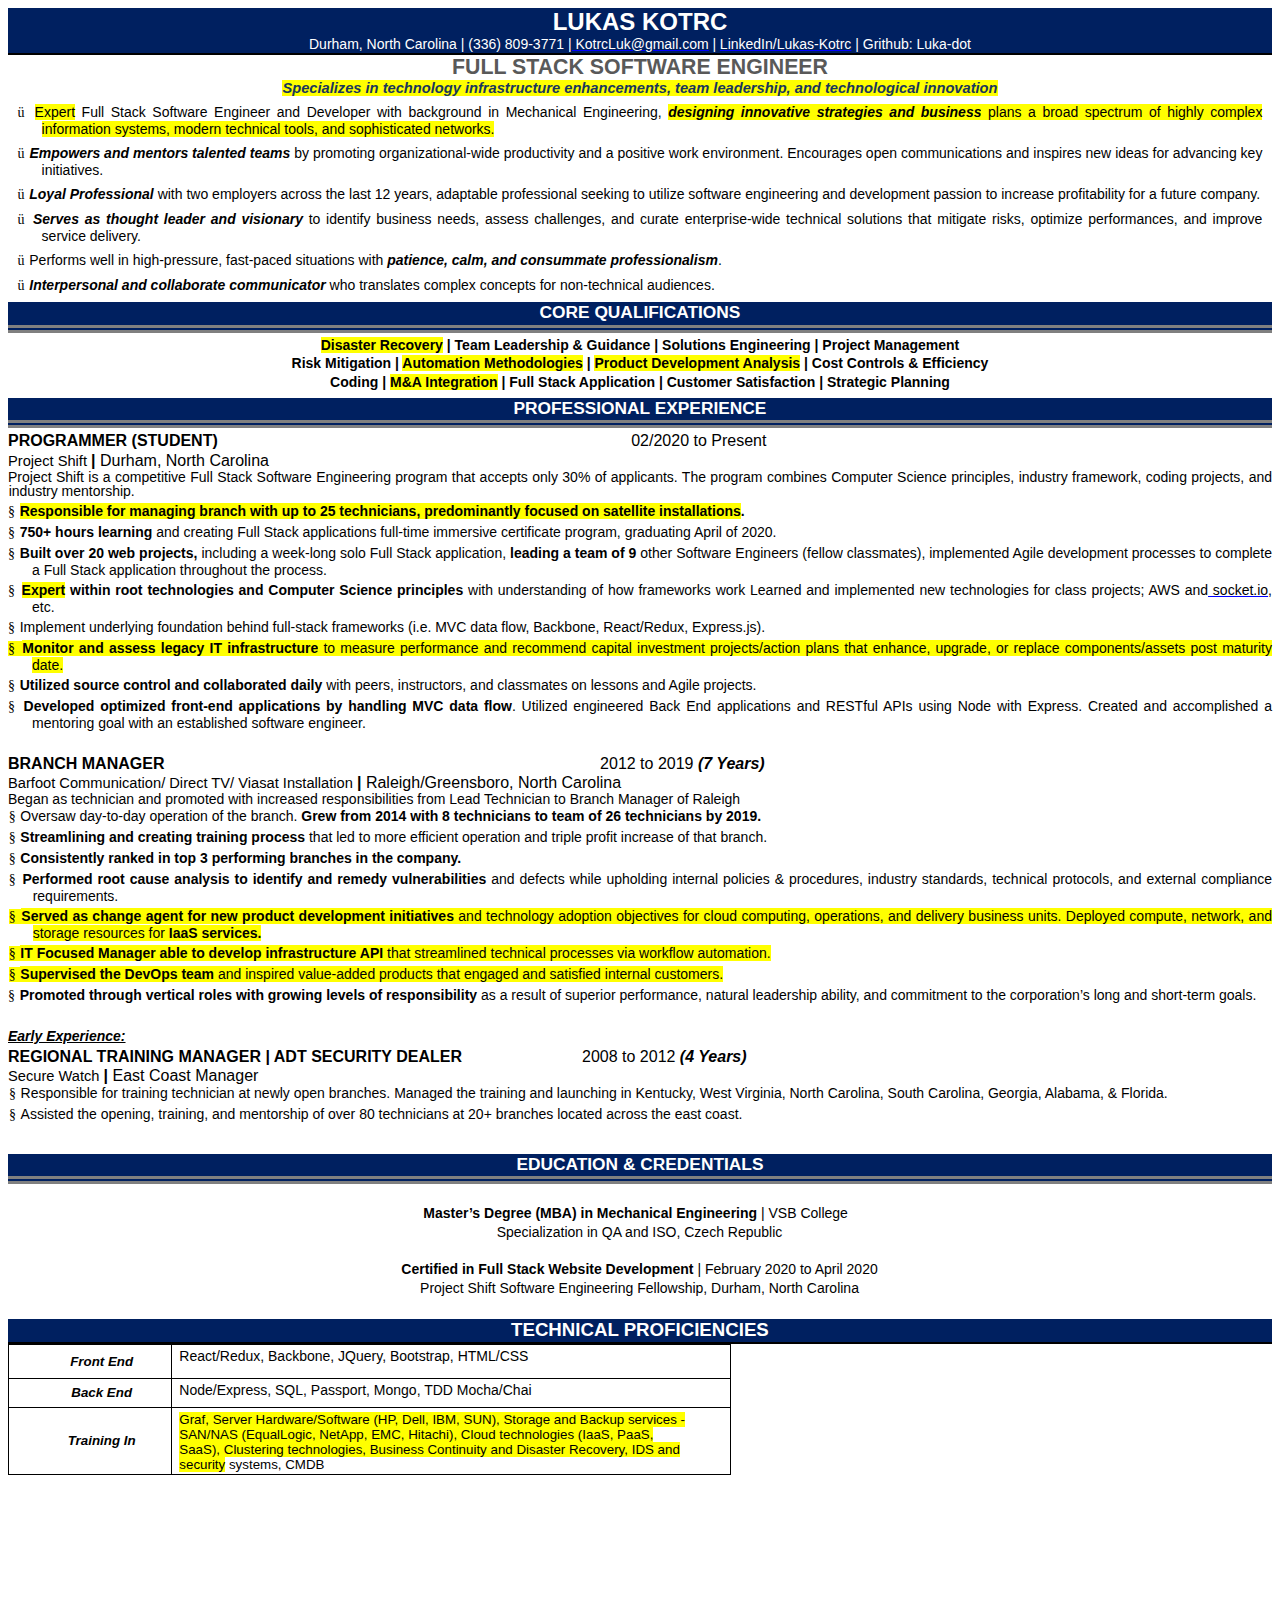
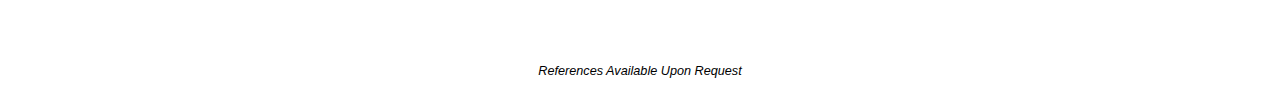
<file: assets/Lukas_K._Resume_EDITED_NOTED03.17.20.htm>
<html xmlns:v="urn:schemas-microsoft-com:vml"
xmlns:o="urn:schemas-microsoft-com:office:office"
xmlns:w="urn:schemas-microsoft-com:office:word"
xmlns:m="http://schemas.microsoft.com/office/2004/12/omml"
xmlns="http://www.w3.org/TR/REC-html40">

<head>
<meta http-equiv=Content-Type content="text/html; charset=windows-1252">
<meta name=ProgId content=Word.Document>
<meta name=Generator content="Microsoft Word 15">
<meta name=Originator content="Microsoft Word 15">
<link rel=File-List
href="Lukas_K._Resume_EDITED_NOTED03.17.20_files/filelist.xml">
<!--[if gte mso 9]><xml>
 <o:OfficeDocumentSettings>
  <o:RemovePersonalInformation/>
  <o:RemoveDateAndTime/>
 </o:OfficeDocumentSettings>
</xml><![endif]-->
<link rel=themeData
href="Lukas_K._Resume_EDITED_NOTED03.17.20_files/themedata.thmx">
<link rel=colorSchemeMapping
href="Lukas_K._Resume_EDITED_NOTED03.17.20_files/colorschememapping.xml">
<!--[if gte mso 9]><xml>
 <w:WordDocument>
  <w:SpellingState>Clean</w:SpellingState>
  <w:GrammarState>Clean</w:GrammarState>
  <w:TrackMoves>false</w:TrackMoves>
  <w:TrackFormatting/>
  <w:PunctuationKerning/>
  <w:ValidateAgainstSchemas/>
  <w:SaveIfXMLInvalid>false</w:SaveIfXMLInvalid>
  <w:IgnoreMixedContent>false</w:IgnoreMixedContent>
  <w:AlwaysShowPlaceholderText>false</w:AlwaysShowPlaceholderText>
  <w:DoNotPromoteQF/>
  <w:LidThemeOther>EN-US</w:LidThemeOther>
  <w:LidThemeAsian>X-NONE</w:LidThemeAsian>
  <w:LidThemeComplexScript>X-NONE</w:LidThemeComplexScript>
  <w:Compatibility>
   <w:BreakWrappedTables/>
   <w:SnapToGridInCell/>
   <w:WrapTextWithPunct/>
   <w:UseAsianBreakRules/>
   <w:DontGrowAutofit/>
   <w:SplitPgBreakAndParaMark/>
   <w:EnableOpenTypeKerning/>
   <w:DontFlipMirrorIndents/>
   <w:OverrideTableStyleHps/>
   <w:UseFELayout/>
  </w:Compatibility>
  <w:DoNotOptimizeForBrowser/>
  <m:mathPr>
   <m:mathFont m:val="Cambria Math"/>
   <m:brkBin m:val="before"/>
   <m:brkBinSub m:val="&#45;-"/>
   <m:smallFrac m:val="off"/>
   <m:dispDef/>
   <m:lMargin m:val="0"/>
   <m:rMargin m:val="0"/>
   <m:defJc m:val="centerGroup"/>
   <m:wrapIndent m:val="1440"/>
   <m:intLim m:val="subSup"/>
   <m:naryLim m:val="undOvr"/>
  </m:mathPr></w:WordDocument>
</xml><![endif]--><!--[if gte mso 9]><xml>
 <w:LatentStyles DefLockedState="false" DefUnhideWhenUsed="false"
  DefSemiHidden="false" DefQFormat="false" DefPriority="99"
  LatentStyleCount="376">
  <w:LsdException Locked="false" Priority="0" QFormat="true" Name="Normal"/>
  <w:LsdException Locked="false" Priority="9" QFormat="true" Name="heading 1"/>
  <w:LsdException Locked="false" Priority="9" SemiHidden="true"
   UnhideWhenUsed="true" QFormat="true" Name="heading 2"/>
  <w:LsdException Locked="false" Priority="9" SemiHidden="true"
   UnhideWhenUsed="true" QFormat="true" Name="heading 3"/>
  <w:LsdException Locked="false" Priority="9" SemiHidden="true"
   UnhideWhenUsed="true" QFormat="true" Name="heading 4"/>
  <w:LsdException Locked="false" Priority="9" SemiHidden="true"
   UnhideWhenUsed="true" QFormat="true" Name="heading 5"/>
  <w:LsdException Locked="false" Priority="9" SemiHidden="true"
   UnhideWhenUsed="true" QFormat="true" Name="heading 6"/>
  <w:LsdException Locked="false" Priority="9" SemiHidden="true"
   UnhideWhenUsed="true" QFormat="true" Name="heading 7"/>
  <w:LsdException Locked="false" Priority="9" SemiHidden="true"
   UnhideWhenUsed="true" QFormat="true" Name="heading 8"/>
  <w:LsdException Locked="false" Priority="9" SemiHidden="true"
   UnhideWhenUsed="true" QFormat="true" Name="heading 9"/>
  <w:LsdException Locked="false" SemiHidden="true" UnhideWhenUsed="true"
   Name="index 1"/>
  <w:LsdException Locked="false" SemiHidden="true" UnhideWhenUsed="true"
   Name="index 2"/>
  <w:LsdException Locked="false" SemiHidden="true" UnhideWhenUsed="true"
   Name="index 3"/>
  <w:LsdException Locked="false" SemiHidden="true" UnhideWhenUsed="true"
   Name="index 4"/>
  <w:LsdException Locked="false" SemiHidden="true" UnhideWhenUsed="true"
   Name="index 5"/>
  <w:LsdException Locked="false" SemiHidden="true" UnhideWhenUsed="true"
   Name="index 6"/>
  <w:LsdException Locked="false" SemiHidden="true" UnhideWhenUsed="true"
   Name="index 7"/>
  <w:LsdException Locked="false" SemiHidden="true" UnhideWhenUsed="true"
   Name="index 8"/>
  <w:LsdException Locked="false" SemiHidden="true" UnhideWhenUsed="true"
   Name="index 9"/>
  <w:LsdException Locked="false" Priority="39" SemiHidden="true"
   UnhideWhenUsed="true" Name="toc 1"/>
  <w:LsdException Locked="false" Priority="39" SemiHidden="true"
   UnhideWhenUsed="true" Name="toc 2"/>
  <w:LsdException Locked="false" Priority="39" SemiHidden="true"
   UnhideWhenUsed="true" Name="toc 3"/>
  <w:LsdException Locked="false" Priority="39" SemiHidden="true"
   UnhideWhenUsed="true" Name="toc 4"/>
  <w:LsdException Locked="false" Priority="39" SemiHidden="true"
   UnhideWhenUsed="true" Name="toc 5"/>
  <w:LsdException Locked="false" Priority="39" SemiHidden="true"
   UnhideWhenUsed="true" Name="toc 6"/>
  <w:LsdException Locked="false" Priority="39" SemiHidden="true"
   UnhideWhenUsed="true" Name="toc 7"/>
  <w:LsdException Locked="false" Priority="39" SemiHidden="true"
   UnhideWhenUsed="true" Name="toc 8"/>
  <w:LsdException Locked="false" Priority="39" SemiHidden="true"
   UnhideWhenUsed="true" Name="toc 9"/>
  <w:LsdException Locked="false" SemiHidden="true" UnhideWhenUsed="true"
   Name="Normal Indent"/>
  <w:LsdException Locked="false" SemiHidden="true" UnhideWhenUsed="true"
   Name="footnote text"/>
  <w:LsdException Locked="false" SemiHidden="true" UnhideWhenUsed="true"
   Name="annotation text"/>
  <w:LsdException Locked="false" SemiHidden="true" UnhideWhenUsed="true"
   Name="header"/>
  <w:LsdException Locked="false" SemiHidden="true" UnhideWhenUsed="true"
   Name="footer"/>
  <w:LsdException Locked="false" SemiHidden="true" UnhideWhenUsed="true"
   Name="index heading"/>
  <w:LsdException Locked="false" Priority="35" SemiHidden="true"
   UnhideWhenUsed="true" QFormat="true" Name="caption"/>
  <w:LsdException Locked="false" SemiHidden="true" UnhideWhenUsed="true"
   Name="table of figures"/>
  <w:LsdException Locked="false" SemiHidden="true" UnhideWhenUsed="true"
   Name="envelope address"/>
  <w:LsdException Locked="false" SemiHidden="true" UnhideWhenUsed="true"
   Name="envelope return"/>
  <w:LsdException Locked="false" SemiHidden="true" UnhideWhenUsed="true"
   Name="footnote reference"/>
  <w:LsdException Locked="false" SemiHidden="true" UnhideWhenUsed="true"
   Name="annotation reference"/>
  <w:LsdException Locked="false" SemiHidden="true" UnhideWhenUsed="true"
   Name="line number"/>
  <w:LsdException Locked="false" SemiHidden="true" UnhideWhenUsed="true"
   Name="page number"/>
  <w:LsdException Locked="false" SemiHidden="true" UnhideWhenUsed="true"
   Name="endnote reference"/>
  <w:LsdException Locked="false" SemiHidden="true" UnhideWhenUsed="true"
   Name="endnote text"/>
  <w:LsdException Locked="false" SemiHidden="true" UnhideWhenUsed="true"
   Name="table of authorities"/>
  <w:LsdException Locked="false" SemiHidden="true" UnhideWhenUsed="true"
   Name="macro"/>
  <w:LsdException Locked="false" SemiHidden="true" UnhideWhenUsed="true"
   Name="toa heading"/>
  <w:LsdException Locked="false" SemiHidden="true" UnhideWhenUsed="true"
   Name="List"/>
  <w:LsdException Locked="false" SemiHidden="true" UnhideWhenUsed="true"
   Name="List Bullet"/>
  <w:LsdException Locked="false" SemiHidden="true" UnhideWhenUsed="true"
   Name="List Number"/>
  <w:LsdException Locked="false" SemiHidden="true" UnhideWhenUsed="true"
   Name="List 2"/>
  <w:LsdException Locked="false" SemiHidden="true" UnhideWhenUsed="true"
   Name="List 3"/>
  <w:LsdException Locked="false" SemiHidden="true" UnhideWhenUsed="true"
   Name="List 4"/>
  <w:LsdException Locked="false" SemiHidden="true" UnhideWhenUsed="true"
   Name="List 5"/>
  <w:LsdException Locked="false" SemiHidden="true" UnhideWhenUsed="true"
   Name="List Bullet 2"/>
  <w:LsdException Locked="false" SemiHidden="true" UnhideWhenUsed="true"
   Name="List Bullet 3"/>
  <w:LsdException Locked="false" SemiHidden="true" UnhideWhenUsed="true"
   Name="List Bullet 4"/>
  <w:LsdException Locked="false" SemiHidden="true" UnhideWhenUsed="true"
   Name="List Bullet 5"/>
  <w:LsdException Locked="false" SemiHidden="true" UnhideWhenUsed="true"
   Name="List Number 2"/>
  <w:LsdException Locked="false" SemiHidden="true" UnhideWhenUsed="true"
   Name="List Number 3"/>
  <w:LsdException Locked="false" SemiHidden="true" UnhideWhenUsed="true"
   Name="List Number 4"/>
  <w:LsdException Locked="false" SemiHidden="true" UnhideWhenUsed="true"
   Name="List Number 5"/>
  <w:LsdException Locked="false" Priority="10" QFormat="true" Name="Title"/>
  <w:LsdException Locked="false" SemiHidden="true" UnhideWhenUsed="true"
   Name="Closing"/>
  <w:LsdException Locked="false" SemiHidden="true" UnhideWhenUsed="true"
   Name="Signature"/>
  <w:LsdException Locked="false" Priority="1" SemiHidden="true"
   UnhideWhenUsed="true" Name="Default Paragraph Font"/>
  <w:LsdException Locked="false" SemiHidden="true" UnhideWhenUsed="true"
   Name="Body Text"/>
  <w:LsdException Locked="false" SemiHidden="true" UnhideWhenUsed="true"
   Name="Body Text Indent"/>
  <w:LsdException Locked="false" SemiHidden="true" UnhideWhenUsed="true"
   Name="List Continue"/>
  <w:LsdException Locked="false" SemiHidden="true" UnhideWhenUsed="true"
   Name="List Continue 2"/>
  <w:LsdException Locked="false" SemiHidden="true" UnhideWhenUsed="true"
   Name="List Continue 3"/>
  <w:LsdException Locked="false" SemiHidden="true" UnhideWhenUsed="true"
   Name="List Continue 4"/>
  <w:LsdException Locked="false" SemiHidden="true" UnhideWhenUsed="true"
   Name="List Continue 5"/>
  <w:LsdException Locked="false" SemiHidden="true" UnhideWhenUsed="true"
   Name="Message Header"/>
  <w:LsdException Locked="false" Priority="11" QFormat="true" Name="Subtitle"/>
  <w:LsdException Locked="false" SemiHidden="true" UnhideWhenUsed="true"
   Name="Salutation"/>
  <w:LsdException Locked="false" SemiHidden="true" UnhideWhenUsed="true"
   Name="Date"/>
  <w:LsdException Locked="false" SemiHidden="true" UnhideWhenUsed="true"
   Name="Body Text First Indent"/>
  <w:LsdException Locked="false" SemiHidden="true" UnhideWhenUsed="true"
   Name="Body Text First Indent 2"/>
  <w:LsdException Locked="false" SemiHidden="true" UnhideWhenUsed="true"
   Name="Note Heading"/>
  <w:LsdException Locked="false" SemiHidden="true" UnhideWhenUsed="true"
   Name="Body Text 2"/>
  <w:LsdException Locked="false" SemiHidden="true" UnhideWhenUsed="true"
   Name="Body Text 3"/>
  <w:LsdException Locked="false" SemiHidden="true" UnhideWhenUsed="true"
   Name="Body Text Indent 2"/>
  <w:LsdException Locked="false" SemiHidden="true" UnhideWhenUsed="true"
   Name="Body Text Indent 3"/>
  <w:LsdException Locked="false" SemiHidden="true" UnhideWhenUsed="true"
   Name="Block Text"/>
  <w:LsdException Locked="false" SemiHidden="true" UnhideWhenUsed="true"
   Name="Hyperlink"/>
  <w:LsdException Locked="false" SemiHidden="true" UnhideWhenUsed="true"
   Name="FollowedHyperlink"/>
  <w:LsdException Locked="false" Priority="22" QFormat="true" Name="Strong"/>
  <w:LsdException Locked="false" Priority="20" QFormat="true" Name="Emphasis"/>
  <w:LsdException Locked="false" SemiHidden="true" UnhideWhenUsed="true"
   Name="Document Map"/>
  <w:LsdException Locked="false" SemiHidden="true" UnhideWhenUsed="true"
   Name="Plain Text"/>
  <w:LsdException Locked="false" SemiHidden="true" UnhideWhenUsed="true"
   Name="E-mail Signature"/>
  <w:LsdException Locked="false" SemiHidden="true" UnhideWhenUsed="true"
   Name="HTML Top of Form"/>
  <w:LsdException Locked="false" SemiHidden="true" UnhideWhenUsed="true"
   Name="HTML Bottom of Form"/>
  <w:LsdException Locked="false" SemiHidden="true" UnhideWhenUsed="true"
   Name="Normal (Web)"/>
  <w:LsdException Locked="false" SemiHidden="true" UnhideWhenUsed="true"
   Name="HTML Acronym"/>
  <w:LsdException Locked="false" SemiHidden="true" UnhideWhenUsed="true"
   Name="HTML Address"/>
  <w:LsdException Locked="false" SemiHidden="true" UnhideWhenUsed="true"
   Name="HTML Cite"/>
  <w:LsdException Locked="false" SemiHidden="true" UnhideWhenUsed="true"
   Name="HTML Code"/>
  <w:LsdException Locked="false" SemiHidden="true" UnhideWhenUsed="true"
   Name="HTML Definition"/>
  <w:LsdException Locked="false" SemiHidden="true" UnhideWhenUsed="true"
   Name="HTML Keyboard"/>
  <w:LsdException Locked="false" SemiHidden="true" UnhideWhenUsed="true"
   Name="HTML Preformatted"/>
  <w:LsdException Locked="false" SemiHidden="true" UnhideWhenUsed="true"
   Name="HTML Sample"/>
  <w:LsdException Locked="false" SemiHidden="true" UnhideWhenUsed="true"
   Name="HTML Typewriter"/>
  <w:LsdException Locked="false" SemiHidden="true" UnhideWhenUsed="true"
   Name="HTML Variable"/>
  <w:LsdException Locked="false" SemiHidden="true" UnhideWhenUsed="true"
   Name="Normal Table"/>
  <w:LsdException Locked="false" SemiHidden="true" UnhideWhenUsed="true"
   Name="annotation subject"/>
  <w:LsdException Locked="false" SemiHidden="true" UnhideWhenUsed="true"
   Name="No List"/>
  <w:LsdException Locked="false" SemiHidden="true" UnhideWhenUsed="true"
   Name="Outline List 1"/>
  <w:LsdException Locked="false" SemiHidden="true" UnhideWhenUsed="true"
   Name="Outline List 2"/>
  <w:LsdException Locked="false" SemiHidden="true" UnhideWhenUsed="true"
   Name="Outline List 3"/>
  <w:LsdException Locked="false" SemiHidden="true" UnhideWhenUsed="true"
   Name="Table Simple 1"/>
  <w:LsdException Locked="false" SemiHidden="true" UnhideWhenUsed="true"
   Name="Table Simple 2"/>
  <w:LsdException Locked="false" SemiHidden="true" UnhideWhenUsed="true"
   Name="Table Simple 3"/>
  <w:LsdException Locked="false" SemiHidden="true" UnhideWhenUsed="true"
   Name="Table Classic 1"/>
  <w:LsdException Locked="false" SemiHidden="true" UnhideWhenUsed="true"
   Name="Table Classic 2"/>
  <w:LsdException Locked="false" SemiHidden="true" UnhideWhenUsed="true"
   Name="Table Classic 3"/>
  <w:LsdException Locked="false" SemiHidden="true" UnhideWhenUsed="true"
   Name="Table Classic 4"/>
  <w:LsdException Locked="false" SemiHidden="true" UnhideWhenUsed="true"
   Name="Table Colorful 1"/>
  <w:LsdException Locked="false" SemiHidden="true" UnhideWhenUsed="true"
   Name="Table Colorful 2"/>
  <w:LsdException Locked="false" SemiHidden="true" UnhideWhenUsed="true"
   Name="Table Colorful 3"/>
  <w:LsdException Locked="false" SemiHidden="true" UnhideWhenUsed="true"
   Name="Table Columns 1"/>
  <w:LsdException Locked="false" SemiHidden="true" UnhideWhenUsed="true"
   Name="Table Columns 2"/>
  <w:LsdException Locked="false" SemiHidden="true" UnhideWhenUsed="true"
   Name="Table Columns 3"/>
  <w:LsdException Locked="false" SemiHidden="true" UnhideWhenUsed="true"
   Name="Table Columns 4"/>
  <w:LsdException Locked="false" SemiHidden="true" UnhideWhenUsed="true"
   Name="Table Columns 5"/>
  <w:LsdException Locked="false" SemiHidden="true" UnhideWhenUsed="true"
   Name="Table Grid 1"/>
  <w:LsdException Locked="false" SemiHidden="true" UnhideWhenUsed="true"
   Name="Table Grid 2"/>
  <w:LsdException Locked="false" SemiHidden="true" UnhideWhenUsed="true"
   Name="Table Grid 3"/>
  <w:LsdException Locked="false" SemiHidden="true" UnhideWhenUsed="true"
   Name="Table Grid 4"/>
  <w:LsdException Locked="false" SemiHidden="true" UnhideWhenUsed="true"
   Name="Table Grid 5"/>
  <w:LsdException Locked="false" SemiHidden="true" UnhideWhenUsed="true"
   Name="Table Grid 6"/>
  <w:LsdException Locked="false" SemiHidden="true" UnhideWhenUsed="true"
   Name="Table Grid 7"/>
  <w:LsdException Locked="false" SemiHidden="true" UnhideWhenUsed="true"
   Name="Table Grid 8"/>
  <w:LsdException Locked="false" SemiHidden="true" UnhideWhenUsed="true"
   Name="Table List 1"/>
  <w:LsdException Locked="false" SemiHidden="true" UnhideWhenUsed="true"
   Name="Table List 2"/>
  <w:LsdException Locked="false" SemiHidden="true" UnhideWhenUsed="true"
   Name="Table List 3"/>
  <w:LsdException Locked="false" SemiHidden="true" UnhideWhenUsed="true"
   Name="Table List 4"/>
  <w:LsdException Locked="false" SemiHidden="true" UnhideWhenUsed="true"
   Name="Table List 5"/>
  <w:LsdException Locked="false" SemiHidden="true" UnhideWhenUsed="true"
   Name="Table List 6"/>
  <w:LsdException Locked="false" SemiHidden="true" UnhideWhenUsed="true"
   Name="Table List 7"/>
  <w:LsdException Locked="false" SemiHidden="true" UnhideWhenUsed="true"
   Name="Table List 8"/>
  <w:LsdException Locked="false" SemiHidden="true" UnhideWhenUsed="true"
   Name="Table 3D effects 1"/>
  <w:LsdException Locked="false" SemiHidden="true" UnhideWhenUsed="true"
   Name="Table 3D effects 2"/>
  <w:LsdException Locked="false" SemiHidden="true" UnhideWhenUsed="true"
   Name="Table 3D effects 3"/>
  <w:LsdException Locked="false" SemiHidden="true" UnhideWhenUsed="true"
   Name="Table Contemporary"/>
  <w:LsdException Locked="false" SemiHidden="true" UnhideWhenUsed="true"
   Name="Table Elegant"/>
  <w:LsdException Locked="false" SemiHidden="true" UnhideWhenUsed="true"
   Name="Table Professional"/>
  <w:LsdException Locked="false" SemiHidden="true" UnhideWhenUsed="true"
   Name="Table Subtle 1"/>
  <w:LsdException Locked="false" SemiHidden="true" UnhideWhenUsed="true"
   Name="Table Subtle 2"/>
  <w:LsdException Locked="false" SemiHidden="true" UnhideWhenUsed="true"
   Name="Table Web 1"/>
  <w:LsdException Locked="false" SemiHidden="true" UnhideWhenUsed="true"
   Name="Table Web 2"/>
  <w:LsdException Locked="false" SemiHidden="true" UnhideWhenUsed="true"
   Name="Table Web 3"/>
  <w:LsdException Locked="false" SemiHidden="true" UnhideWhenUsed="true"
   Name="Balloon Text"/>
  <w:LsdException Locked="false" Priority="39" Name="Table Grid"/>
  <w:LsdException Locked="false" SemiHidden="true" UnhideWhenUsed="true"
   Name="Table Theme"/>
  <w:LsdException Locked="false" SemiHidden="true" Name="Placeholder Text"/>
  <w:LsdException Locked="false" Priority="1" QFormat="true" Name="No Spacing"/>
  <w:LsdException Locked="false" Priority="60" Name="Light Shading"/>
  <w:LsdException Locked="false" Priority="61" Name="Light List"/>
  <w:LsdException Locked="false" Priority="62" Name="Light Grid"/>
  <w:LsdException Locked="false" Priority="63" Name="Medium Shading 1"/>
  <w:LsdException Locked="false" Priority="64" Name="Medium Shading 2"/>
  <w:LsdException Locked="false" Priority="65" Name="Medium List 1"/>
  <w:LsdException Locked="false" Priority="66" Name="Medium List 2"/>
  <w:LsdException Locked="false" Priority="67" Name="Medium Grid 1"/>
  <w:LsdException Locked="false" Priority="68" Name="Medium Grid 2"/>
  <w:LsdException Locked="false" Priority="69" Name="Medium Grid 3"/>
  <w:LsdException Locked="false" Priority="70" Name="Dark List"/>
  <w:LsdException Locked="false" Priority="71" Name="Colorful Shading"/>
  <w:LsdException Locked="false" Priority="72" Name="Colorful List"/>
  <w:LsdException Locked="false" Priority="73" Name="Colorful Grid"/>
  <w:LsdException Locked="false" Priority="60" Name="Light Shading Accent 1"/>
  <w:LsdException Locked="false" Priority="61" Name="Light List Accent 1"/>
  <w:LsdException Locked="false" Priority="62" Name="Light Grid Accent 1"/>
  <w:LsdException Locked="false" Priority="63" Name="Medium Shading 1 Accent 1"/>
  <w:LsdException Locked="false" Priority="64" Name="Medium Shading 2 Accent 1"/>
  <w:LsdException Locked="false" Priority="65" Name="Medium List 1 Accent 1"/>
  <w:LsdException Locked="false" SemiHidden="true" Name="Revision"/>
  <w:LsdException Locked="false" Priority="34" QFormat="true"
   Name="List Paragraph"/>
  <w:LsdException Locked="false" Priority="29" QFormat="true" Name="Quote"/>
  <w:LsdException Locked="false" Priority="30" QFormat="true"
   Name="Intense Quote"/>
  <w:LsdException Locked="false" Priority="66" Name="Medium List 2 Accent 1"/>
  <w:LsdException Locked="false" Priority="67" Name="Medium Grid 1 Accent 1"/>
  <w:LsdException Locked="false" Priority="68" Name="Medium Grid 2 Accent 1"/>
  <w:LsdException Locked="false" Priority="69" Name="Medium Grid 3 Accent 1"/>
  <w:LsdException Locked="false" Priority="70" Name="Dark List Accent 1"/>
  <w:LsdException Locked="false" Priority="71" Name="Colorful Shading Accent 1"/>
  <w:LsdException Locked="false" Priority="72" Name="Colorful List Accent 1"/>
  <w:LsdException Locked="false" Priority="73" Name="Colorful Grid Accent 1"/>
  <w:LsdException Locked="false" Priority="60" Name="Light Shading Accent 2"/>
  <w:LsdException Locked="false" Priority="61" Name="Light List Accent 2"/>
  <w:LsdException Locked="false" Priority="62" Name="Light Grid Accent 2"/>
  <w:LsdException Locked="false" Priority="63" Name="Medium Shading 1 Accent 2"/>
  <w:LsdException Locked="false" Priority="64" Name="Medium Shading 2 Accent 2"/>
  <w:LsdException Locked="false" Priority="65" Name="Medium List 1 Accent 2"/>
  <w:LsdException Locked="false" Priority="66" Name="Medium List 2 Accent 2"/>
  <w:LsdException Locked="false" Priority="67" Name="Medium Grid 1 Accent 2"/>
  <w:LsdException Locked="false" Priority="68" Name="Medium Grid 2 Accent 2"/>
  <w:LsdException Locked="false" Priority="69" Name="Medium Grid 3 Accent 2"/>
  <w:LsdException Locked="false" Priority="70" Name="Dark List Accent 2"/>
  <w:LsdException Locked="false" Priority="71" Name="Colorful Shading Accent 2"/>
  <w:LsdException Locked="false" Priority="72" Name="Colorful List Accent 2"/>
  <w:LsdException Locked="false" Priority="73" Name="Colorful Grid Accent 2"/>
  <w:LsdException Locked="false" Priority="60" Name="Light Shading Accent 3"/>
  <w:LsdException Locked="false" Priority="61" Name="Light List Accent 3"/>
  <w:LsdException Locked="false" Priority="62" Name="Light Grid Accent 3"/>
  <w:LsdException Locked="false" Priority="63" Name="Medium Shading 1 Accent 3"/>
  <w:LsdException Locked="false" Priority="64" Name="Medium Shading 2 Accent 3"/>
  <w:LsdException Locked="false" Priority="65" Name="Medium List 1 Accent 3"/>
  <w:LsdException Locked="false" Priority="66" Name="Medium List 2 Accent 3"/>
  <w:LsdException Locked="false" Priority="67" Name="Medium Grid 1 Accent 3"/>
  <w:LsdException Locked="false" Priority="68" Name="Medium Grid 2 Accent 3"/>
  <w:LsdException Locked="false" Priority="69" Name="Medium Grid 3 Accent 3"/>
  <w:LsdException Locked="false" Priority="70" Name="Dark List Accent 3"/>
  <w:LsdException Locked="false" Priority="71" Name="Colorful Shading Accent 3"/>
  <w:LsdException Locked="false" Priority="72" Name="Colorful List Accent 3"/>
  <w:LsdException Locked="false" Priority="73" Name="Colorful Grid Accent 3"/>
  <w:LsdException Locked="false" Priority="60" Name="Light Shading Accent 4"/>
  <w:LsdException Locked="false" Priority="61" Name="Light List Accent 4"/>
  <w:LsdException Locked="false" Priority="62" Name="Light Grid Accent 4"/>
  <w:LsdException Locked="false" Priority="63" Name="Medium Shading 1 Accent 4"/>
  <w:LsdException Locked="false" Priority="64" Name="Medium Shading 2 Accent 4"/>
  <w:LsdException Locked="false" Priority="65" Name="Medium List 1 Accent 4"/>
  <w:LsdException Locked="false" Priority="66" Name="Medium List 2 Accent 4"/>
  <w:LsdException Locked="false" Priority="67" Name="Medium Grid 1 Accent 4"/>
  <w:LsdException Locked="false" Priority="68" Name="Medium Grid 2 Accent 4"/>
  <w:LsdException Locked="false" Priority="69" Name="Medium Grid 3 Accent 4"/>
  <w:LsdException Locked="false" Priority="70" Name="Dark List Accent 4"/>
  <w:LsdException Locked="false" Priority="71" Name="Colorful Shading Accent 4"/>
  <w:LsdException Locked="false" Priority="72" Name="Colorful List Accent 4"/>
  <w:LsdException Locked="false" Priority="73" Name="Colorful Grid Accent 4"/>
  <w:LsdException Locked="false" Priority="60" Name="Light Shading Accent 5"/>
  <w:LsdException Locked="false" Priority="61" Name="Light List Accent 5"/>
  <w:LsdException Locked="false" Priority="62" Name="Light Grid Accent 5"/>
  <w:LsdException Locked="false" Priority="63" Name="Medium Shading 1 Accent 5"/>
  <w:LsdException Locked="false" Priority="64" Name="Medium Shading 2 Accent 5"/>
  <w:LsdException Locked="false" Priority="65" Name="Medium List 1 Accent 5"/>
  <w:LsdException Locked="false" Priority="66" Name="Medium List 2 Accent 5"/>
  <w:LsdException Locked="false" Priority="67" Name="Medium Grid 1 Accent 5"/>
  <w:LsdException Locked="false" Priority="68" Name="Medium Grid 2 Accent 5"/>
  <w:LsdException Locked="false" Priority="69" Name="Medium Grid 3 Accent 5"/>
  <w:LsdException Locked="false" Priority="70" Name="Dark List Accent 5"/>
  <w:LsdException Locked="false" Priority="71" Name="Colorful Shading Accent 5"/>
  <w:LsdException Locked="false" Priority="72" Name="Colorful List Accent 5"/>
  <w:LsdException Locked="false" Priority="73" Name="Colorful Grid Accent 5"/>
  <w:LsdException Locked="false" Priority="60" Name="Light Shading Accent 6"/>
  <w:LsdException Locked="false" Priority="61" Name="Light List Accent 6"/>
  <w:LsdException Locked="false" Priority="62" Name="Light Grid Accent 6"/>
  <w:LsdException Locked="false" Priority="63" Name="Medium Shading 1 Accent 6"/>
  <w:LsdException Locked="false" Priority="64" Name="Medium Shading 2 Accent 6"/>
  <w:LsdException Locked="false" Priority="65" Name="Medium List 1 Accent 6"/>
  <w:LsdException Locked="false" Priority="66" Name="Medium List 2 Accent 6"/>
  <w:LsdException Locked="false" Priority="67" Name="Medium Grid 1 Accent 6"/>
  <w:LsdException Locked="false" Priority="68" Name="Medium Grid 2 Accent 6"/>
  <w:LsdException Locked="false" Priority="69" Name="Medium Grid 3 Accent 6"/>
  <w:LsdException Locked="false" Priority="70" Name="Dark List Accent 6"/>
  <w:LsdException Locked="false" Priority="71" Name="Colorful Shading Accent 6"/>
  <w:LsdException Locked="false" Priority="72" Name="Colorful List Accent 6"/>
  <w:LsdException Locked="false" Priority="73" Name="Colorful Grid Accent 6"/>
  <w:LsdException Locked="false" Priority="19" QFormat="true"
   Name="Subtle Emphasis"/>
  <w:LsdException Locked="false" Priority="21" QFormat="true"
   Name="Intense Emphasis"/>
  <w:LsdException Locked="false" Priority="31" QFormat="true"
   Name="Subtle Reference"/>
  <w:LsdException Locked="false" Priority="32" QFormat="true"
   Name="Intense Reference"/>
  <w:LsdException Locked="false" Priority="33" QFormat="true" Name="Book Title"/>
  <w:LsdException Locked="false" Priority="37" SemiHidden="true"
   UnhideWhenUsed="true" Name="Bibliography"/>
  <w:LsdException Locked="false" Priority="39" SemiHidden="true"
   UnhideWhenUsed="true" QFormat="true" Name="TOC Heading"/>
  <w:LsdException Locked="false" Priority="41" Name="Plain Table 1"/>
  <w:LsdException Locked="false" Priority="42" Name="Plain Table 2"/>
  <w:LsdException Locked="false" Priority="43" Name="Plain Table 3"/>
  <w:LsdException Locked="false" Priority="44" Name="Plain Table 4"/>
  <w:LsdException Locked="false" Priority="45" Name="Plain Table 5"/>
  <w:LsdException Locked="false" Priority="40" Name="Grid Table Light"/>
  <w:LsdException Locked="false" Priority="46" Name="Grid Table 1 Light"/>
  <w:LsdException Locked="false" Priority="47" Name="Grid Table 2"/>
  <w:LsdException Locked="false" Priority="48" Name="Grid Table 3"/>
  <w:LsdException Locked="false" Priority="49" Name="Grid Table 4"/>
  <w:LsdException Locked="false" Priority="50" Name="Grid Table 5 Dark"/>
  <w:LsdException Locked="false" Priority="51" Name="Grid Table 6 Colorful"/>
  <w:LsdException Locked="false" Priority="52" Name="Grid Table 7 Colorful"/>
  <w:LsdException Locked="false" Priority="46"
   Name="Grid Table 1 Light Accent 1"/>
  <w:LsdException Locked="false" Priority="47" Name="Grid Table 2 Accent 1"/>
  <w:LsdException Locked="false" Priority="48" Name="Grid Table 3 Accent 1"/>
  <w:LsdException Locked="false" Priority="49" Name="Grid Table 4 Accent 1"/>
  <w:LsdException Locked="false" Priority="50" Name="Grid Table 5 Dark Accent 1"/>
  <w:LsdException Locked="false" Priority="51"
   Name="Grid Table 6 Colorful Accent 1"/>
  <w:LsdException Locked="false" Priority="52"
   Name="Grid Table 7 Colorful Accent 1"/>
  <w:LsdException Locked="false" Priority="46"
   Name="Grid Table 1 Light Accent 2"/>
  <w:LsdException Locked="false" Priority="47" Name="Grid Table 2 Accent 2"/>
  <w:LsdException Locked="false" Priority="48" Name="Grid Table 3 Accent 2"/>
  <w:LsdException Locked="false" Priority="49" Name="Grid Table 4 Accent 2"/>
  <w:LsdException Locked="false" Priority="50" Name="Grid Table 5 Dark Accent 2"/>
  <w:LsdException Locked="false" Priority="51"
   Name="Grid Table 6 Colorful Accent 2"/>
  <w:LsdException Locked="false" Priority="52"
   Name="Grid Table 7 Colorful Accent 2"/>
  <w:LsdException Locked="false" Priority="46"
   Name="Grid Table 1 Light Accent 3"/>
  <w:LsdException Locked="false" Priority="47" Name="Grid Table 2 Accent 3"/>
  <w:LsdException Locked="false" Priority="48" Name="Grid Table 3 Accent 3"/>
  <w:LsdException Locked="false" Priority="49" Name="Grid Table 4 Accent 3"/>
  <w:LsdException Locked="false" Priority="50" Name="Grid Table 5 Dark Accent 3"/>
  <w:LsdException Locked="false" Priority="51"
   Name="Grid Table 6 Colorful Accent 3"/>
  <w:LsdException Locked="false" Priority="52"
   Name="Grid Table 7 Colorful Accent 3"/>
  <w:LsdException Locked="false" Priority="46"
   Name="Grid Table 1 Light Accent 4"/>
  <w:LsdException Locked="false" Priority="47" Name="Grid Table 2 Accent 4"/>
  <w:LsdException Locked="false" Priority="48" Name="Grid Table 3 Accent 4"/>
  <w:LsdException Locked="false" Priority="49" Name="Grid Table 4 Accent 4"/>
  <w:LsdException Locked="false" Priority="50" Name="Grid Table 5 Dark Accent 4"/>
  <w:LsdException Locked="false" Priority="51"
   Name="Grid Table 6 Colorful Accent 4"/>
  <w:LsdException Locked="false" Priority="52"
   Name="Grid Table 7 Colorful Accent 4"/>
  <w:LsdException Locked="false" Priority="46"
   Name="Grid Table 1 Light Accent 5"/>
  <w:LsdException Locked="false" Priority="47" Name="Grid Table 2 Accent 5"/>
  <w:LsdException Locked="false" Priority="48" Name="Grid Table 3 Accent 5"/>
  <w:LsdException Locked="false" Priority="49" Name="Grid Table 4 Accent 5"/>
  <w:LsdException Locked="false" Priority="50" Name="Grid Table 5 Dark Accent 5"/>
  <w:LsdException Locked="false" Priority="51"
   Name="Grid Table 6 Colorful Accent 5"/>
  <w:LsdException Locked="false" Priority="52"
   Name="Grid Table 7 Colorful Accent 5"/>
  <w:LsdException Locked="false" Priority="46"
   Name="Grid Table 1 Light Accent 6"/>
  <w:LsdException Locked="false" Priority="47" Name="Grid Table 2 Accent 6"/>
  <w:LsdException Locked="false" Priority="48" Name="Grid Table 3 Accent 6"/>
  <w:LsdException Locked="false" Priority="49" Name="Grid Table 4 Accent 6"/>
  <w:LsdException Locked="false" Priority="50" Name="Grid Table 5 Dark Accent 6"/>
  <w:LsdException Locked="false" Priority="51"
   Name="Grid Table 6 Colorful Accent 6"/>
  <w:LsdException Locked="false" Priority="52"
   Name="Grid Table 7 Colorful Accent 6"/>
  <w:LsdException Locked="false" Priority="46" Name="List Table 1 Light"/>
  <w:LsdException Locked="false" Priority="47" Name="List Table 2"/>
  <w:LsdException Locked="false" Priority="48" Name="List Table 3"/>
  <w:LsdException Locked="false" Priority="49" Name="List Table 4"/>
  <w:LsdException Locked="false" Priority="50" Name="List Table 5 Dark"/>
  <w:LsdException Locked="false" Priority="51" Name="List Table 6 Colorful"/>
  <w:LsdException Locked="false" Priority="52" Name="List Table 7 Colorful"/>
  <w:LsdException Locked="false" Priority="46"
   Name="List Table 1 Light Accent 1"/>
  <w:LsdException Locked="false" Priority="47" Name="List Table 2 Accent 1"/>
  <w:LsdException Locked="false" Priority="48" Name="List Table 3 Accent 1"/>
  <w:LsdException Locked="false" Priority="49" Name="List Table 4 Accent 1"/>
  <w:LsdException Locked="false" Priority="50" Name="List Table 5 Dark Accent 1"/>
  <w:LsdException Locked="false" Priority="51"
   Name="List Table 6 Colorful Accent 1"/>
  <w:LsdException Locked="false" Priority="52"
   Name="List Table 7 Colorful Accent 1"/>
  <w:LsdException Locked="false" Priority="46"
   Name="List Table 1 Light Accent 2"/>
  <w:LsdException Locked="false" Priority="47" Name="List Table 2 Accent 2"/>
  <w:LsdException Locked="false" Priority="48" Name="List Table 3 Accent 2"/>
  <w:LsdException Locked="false" Priority="49" Name="List Table 4 Accent 2"/>
  <w:LsdException Locked="false" Priority="50" Name="List Table 5 Dark Accent 2"/>
  <w:LsdException Locked="false" Priority="51"
   Name="List Table 6 Colorful Accent 2"/>
  <w:LsdException Locked="false" Priority="52"
   Name="List Table 7 Colorful Accent 2"/>
  <w:LsdException Locked="false" Priority="46"
   Name="List Table 1 Light Accent 3"/>
  <w:LsdException Locked="false" Priority="47" Name="List Table 2 Accent 3"/>
  <w:LsdException Locked="false" Priority="48" Name="List Table 3 Accent 3"/>
  <w:LsdException Locked="false" Priority="49" Name="List Table 4 Accent 3"/>
  <w:LsdException Locked="false" Priority="50" Name="List Table 5 Dark Accent 3"/>
  <w:LsdException Locked="false" Priority="51"
   Name="List Table 6 Colorful Accent 3"/>
  <w:LsdException Locked="false" Priority="52"
   Name="List Table 7 Colorful Accent 3"/>
  <w:LsdException Locked="false" Priority="46"
   Name="List Table 1 Light Accent 4"/>
  <w:LsdException Locked="false" Priority="47" Name="List Table 2 Accent 4"/>
  <w:LsdException Locked="false" Priority="48" Name="List Table 3 Accent 4"/>
  <w:LsdException Locked="false" Priority="49" Name="List Table 4 Accent 4"/>
  <w:LsdException Locked="false" Priority="50" Name="List Table 5 Dark Accent 4"/>
  <w:LsdException Locked="false" Priority="51"
   Name="List Table 6 Colorful Accent 4"/>
  <w:LsdException Locked="false" Priority="52"
   Name="List Table 7 Colorful Accent 4"/>
  <w:LsdException Locked="false" Priority="46"
   Name="List Table 1 Light Accent 5"/>
  <w:LsdException Locked="false" Priority="47" Name="List Table 2 Accent 5"/>
  <w:LsdException Locked="false" Priority="48" Name="List Table 3 Accent 5"/>
  <w:LsdException Locked="false" Priority="49" Name="List Table 4 Accent 5"/>
  <w:LsdException Locked="false" Priority="50" Name="List Table 5 Dark Accent 5"/>
  <w:LsdException Locked="false" Priority="51"
   Name="List Table 6 Colorful Accent 5"/>
  <w:LsdException Locked="false" Priority="52"
   Name="List Table 7 Colorful Accent 5"/>
  <w:LsdException Locked="false" Priority="46"
   Name="List Table 1 Light Accent 6"/>
  <w:LsdException Locked="false" Priority="47" Name="List Table 2 Accent 6"/>
  <w:LsdException Locked="false" Priority="48" Name="List Table 3 Accent 6"/>
  <w:LsdException Locked="false" Priority="49" Name="List Table 4 Accent 6"/>
  <w:LsdException Locked="false" Priority="50" Name="List Table 5 Dark Accent 6"/>
  <w:LsdException Locked="false" Priority="51"
   Name="List Table 6 Colorful Accent 6"/>
  <w:LsdException Locked="false" Priority="52"
   Name="List Table 7 Colorful Accent 6"/>
  <w:LsdException Locked="false" SemiHidden="true" UnhideWhenUsed="true"
   Name="Mention"/>
  <w:LsdException Locked="false" SemiHidden="true" UnhideWhenUsed="true"
   Name="Smart Hyperlink"/>
  <w:LsdException Locked="false" SemiHidden="true" UnhideWhenUsed="true"
   Name="Hashtag"/>
  <w:LsdException Locked="false" SemiHidden="true" UnhideWhenUsed="true"
   Name="Unresolved Mention"/>
  <w:LsdException Locked="false" SemiHidden="true" UnhideWhenUsed="true"
   Name="Smart Link"/>
 </w:LatentStyles>
</xml><![endif]-->
<style>
<!--
 /* Font Definitions */
 @font-face
	{font-family:Wingdings;
	panose-1:5 0 0 0 0 0 0 0 0 0;
	mso-font-charset:2;
	mso-generic-font-family:auto;
	mso-font-pitch:variable;
	mso-font-signature:0 268435456 0 0 -2147483648 0;}
@font-face
	{font-family:SimSun;
	panose-1:2 1 6 0 3 1 1 1 1 1;
	mso-font-alt:\5B8B\4F53;
	mso-font-charset:134;
	mso-generic-font-family:auto;
	mso-font-pitch:variable;
	mso-font-signature:3 680460288 22 0 262145 0;}
@font-face
	{font-family:"Cambria Math";
	panose-1:2 4 5 3 5 4 6 3 2 4;
	mso-font-charset:0;
	mso-generic-font-family:roman;
	mso-font-pitch:variable;
	mso-font-signature:-536869121 1107305727 33554432 0 415 0;}
@font-face
	{font-family:Calibri;
	panose-1:2 15 5 2 2 2 4 3 2 4;
	mso-font-charset:0;
	mso-generic-font-family:swiss;
	mso-font-pitch:variable;
	mso-font-signature:-536858881 -1073732485 9 0 511 0;}
@font-face
	{font-family:"Segoe UI";
	panose-1:2 11 5 2 4 2 4 2 2 3;
	mso-font-charset:0;
	mso-generic-font-family:swiss;
	mso-font-pitch:variable;
	mso-font-signature:-469750017 -1073683329 9 0 511 0;}
@font-face
	{font-family:F;
	mso-font-alt:"Times New Roman";
	mso-font-charset:0;
	mso-generic-font-family:auto;
	mso-font-pitch:variable;
	mso-font-signature:0 0 0 0 0 0;}
@font-face
	{font-family:Lato;
	mso-font-alt:"Segoe UI";
	mso-font-charset:0;
	mso-generic-font-family:swiss;
	mso-font-pitch:variable;
	mso-font-signature:1 1342201931 0 0 147 0;}
@font-face
	{font-family:Garamond;
	panose-1:2 2 4 4 3 3 1 1 8 3;
	mso-font-charset:0;
	mso-generic-font-family:roman;
	mso-font-pitch:variable;
	mso-font-signature:647 0 0 0 159 0;}
@font-face
	{font-family:"\@SimSun";
	panose-1:2 1 6 0 3 1 1 1 1 1;
	mso-font-charset:134;
	mso-generic-font-family:auto;
	mso-font-pitch:variable;
	mso-font-signature:3 680460288 22 0 262145 0;}
 /* Style Definitions */
 p.MsoNormal, li.MsoNormal, div.MsoNormal
	{mso-style-unhide:no;
	mso-style-qformat:yes;
	mso-style-parent:"";
	margin-top:0in;
	margin-right:0in;
	margin-bottom:.75pt;
	margin-left:.5pt;
	text-align:justify;
	text-justify:inter-ideograph;
	text-indent:-.5pt;
	line-height:104%;
	mso-pagination:widow-orphan;
	font-size:10.5pt;
	mso-bidi-font-size:11.0pt;
	font-family:"Calibri",sans-serif;
	mso-fareast-font-family:Calibri;
	color:black;}
h1
	{mso-style-priority:9;
	mso-style-unhide:no;
	mso-style-qformat:yes;
	mso-style-parent:"";
	mso-style-link:"Heading 1 Char";
	mso-style-next:Normal;
	margin:0in;
	margin-bottom:.0001pt;
	text-align:center;
	line-height:107%;
	mso-pagination:widow-orphan lines-together;
	page-break-after:avoid;
	mso-outline-level:1;
	font-size:14.0pt;
	mso-bidi-font-size:11.0pt;
	font-family:"Calibri",sans-serif;
	mso-fareast-font-family:Calibri;
	color:#595959;
	mso-font-kerning:0pt;
	mso-bidi-font-weight:normal;}
h2
	{mso-style-priority:9;
	mso-style-qformat:yes;
	mso-style-parent:"";
	mso-style-link:"Heading 2 Char";
	mso-style-next:Normal;
	margin-top:0in;
	margin-right:0in;
	margin-bottom:5.05pt;
	margin-left:0in;
	mso-pagination:widow-orphan lines-together;
	page-break-after:avoid;
	mso-outline-level:2;
	font-size:12.0pt;
	mso-bidi-font-size:11.0pt;
	font-family:"Calibri",sans-serif;
	mso-fareast-font-family:Calibri;
	color:#17365D;
	mso-bidi-font-weight:normal;}
p.MsoHeader, li.MsoHeader, div.MsoHeader
	{mso-style-priority:99;
	mso-style-link:"Header Char";
	margin-top:0in;
	margin-right:0in;
	margin-bottom:0in;
	margin-left:.5pt;
	margin-bottom:.0001pt;
	text-align:justify;
	text-justify:inter-ideograph;
	text-indent:-.5pt;
	mso-pagination:widow-orphan;
	tab-stops:center 3.25in right 6.5in;
	font-size:10.5pt;
	mso-bidi-font-size:11.0pt;
	font-family:"Calibri",sans-serif;
	mso-fareast-font-family:Calibri;
	color:black;}
p.MsoFooter, li.MsoFooter, div.MsoFooter
	{mso-style-priority:99;
	mso-style-link:"Footer Char";
	margin-top:0in;
	margin-right:0in;
	margin-bottom:0in;
	margin-left:.5pt;
	margin-bottom:.0001pt;
	text-align:justify;
	text-justify:inter-ideograph;
	text-indent:-.5pt;
	mso-pagination:widow-orphan;
	tab-stops:center 3.25in right 6.5in;
	font-size:10.5pt;
	mso-bidi-font-size:11.0pt;
	font-family:"Calibri",sans-serif;
	mso-fareast-font-family:Calibri;
	color:black;}
a:link, span.MsoHyperlink
	{mso-style-priority:99;
	color:blue;
	text-decoration:underline;
	text-underline:single;}
a:visited, span.MsoHyperlinkFollowed
	{mso-style-noshow:yes;
	mso-style-priority:99;
	color:#954F72;
	mso-themecolor:followedhyperlink;
	text-decoration:underline;
	text-underline:single;}
p.MsoAcetate, li.MsoAcetate, div.MsoAcetate
	{mso-style-noshow:yes;
	mso-style-priority:99;
	mso-style-link:"Balloon Text Char";
	margin-top:0in;
	margin-right:0in;
	margin-bottom:0in;
	margin-left:.5pt;
	margin-bottom:.0001pt;
	text-align:justify;
	text-justify:inter-ideograph;
	text-indent:-.5pt;
	mso-pagination:widow-orphan;
	font-size:9.0pt;
	font-family:"Segoe UI",sans-serif;
	mso-fareast-font-family:Calibri;
	color:black;}
p.MsoListParagraph, li.MsoListParagraph, div.MsoListParagraph
	{mso-style-priority:34;
	mso-style-unhide:no;
	mso-style-qformat:yes;
	margin-top:0in;
	margin-right:0in;
	margin-bottom:.75pt;
	margin-left:.5in;
	mso-add-space:auto;
	text-align:justify;
	text-justify:inter-ideograph;
	text-indent:-.5pt;
	line-height:104%;
	mso-pagination:widow-orphan;
	font-size:10.5pt;
	mso-bidi-font-size:11.0pt;
	font-family:"Calibri",sans-serif;
	mso-fareast-font-family:Calibri;
	color:black;}
p.MsoListParagraphCxSpFirst, li.MsoListParagraphCxSpFirst, div.MsoListParagraphCxSpFirst
	{mso-style-priority:34;
	mso-style-unhide:no;
	mso-style-qformat:yes;
	mso-style-type:export-only;
	margin-top:0in;
	margin-right:0in;
	margin-bottom:0in;
	margin-left:.5in;
	margin-bottom:.0001pt;
	mso-add-space:auto;
	text-align:justify;
	text-justify:inter-ideograph;
	text-indent:-.5pt;
	line-height:104%;
	mso-pagination:widow-orphan;
	font-size:10.5pt;
	mso-bidi-font-size:11.0pt;
	font-family:"Calibri",sans-serif;
	mso-fareast-font-family:Calibri;
	color:black;}
p.MsoListParagraphCxSpMiddle, li.MsoListParagraphCxSpMiddle, div.MsoListParagraphCxSpMiddle
	{mso-style-priority:34;
	mso-style-unhide:no;
	mso-style-qformat:yes;
	mso-style-type:export-only;
	margin-top:0in;
	margin-right:0in;
	margin-bottom:0in;
	margin-left:.5in;
	margin-bottom:.0001pt;
	mso-add-space:auto;
	text-align:justify;
	text-justify:inter-ideograph;
	text-indent:-.5pt;
	line-height:104%;
	mso-pagination:widow-orphan;
	font-size:10.5pt;
	mso-bidi-font-size:11.0pt;
	font-family:"Calibri",sans-serif;
	mso-fareast-font-family:Calibri;
	color:black;}
p.MsoListParagraphCxSpLast, li.MsoListParagraphCxSpLast, div.MsoListParagraphCxSpLast
	{mso-style-priority:34;
	mso-style-unhide:no;
	mso-style-qformat:yes;
	mso-style-type:export-only;
	margin-top:0in;
	margin-right:0in;
	margin-bottom:.75pt;
	margin-left:.5in;
	mso-add-space:auto;
	text-align:justify;
	text-justify:inter-ideograph;
	text-indent:-.5pt;
	line-height:104%;
	mso-pagination:widow-orphan;
	font-size:10.5pt;
	mso-bidi-font-size:11.0pt;
	font-family:"Calibri",sans-serif;
	mso-fareast-font-family:Calibri;
	color:black;}
span.Heading2Char
	{mso-style-name:"Heading 2 Char";
	mso-style-unhide:no;
	mso-style-locked:yes;
	mso-style-parent:"";
	mso-style-link:"Heading 2";
	mso-ansi-font-size:12.0pt;
	font-family:"Calibri",sans-serif;
	mso-ascii-font-family:Calibri;
	mso-fareast-font-family:Calibri;
	mso-hansi-font-family:Calibri;
	mso-bidi-font-family:Calibri;
	color:#17365D;
	font-weight:bold;
	mso-bidi-font-weight:normal;}
span.Heading1Char
	{mso-style-name:"Heading 1 Char";
	mso-style-unhide:no;
	mso-style-locked:yes;
	mso-style-parent:"";
	mso-style-link:"Heading 1";
	mso-ansi-font-size:14.0pt;
	font-family:"Calibri",sans-serif;
	mso-ascii-font-family:Calibri;
	mso-fareast-font-family:Calibri;
	mso-hansi-font-family:Calibri;
	mso-bidi-font-family:Calibri;
	color:#595959;
	font-weight:bold;
	mso-bidi-font-weight:normal;}
span.BalloonTextChar
	{mso-style-name:"Balloon Text Char";
	mso-style-noshow:yes;
	mso-style-priority:99;
	mso-style-unhide:no;
	mso-style-locked:yes;
	mso-style-link:"Balloon Text";
	mso-ansi-font-size:9.0pt;
	mso-bidi-font-size:9.0pt;
	font-family:"Segoe UI",sans-serif;
	mso-ascii-font-family:"Segoe UI";
	mso-fareast-font-family:Calibri;
	mso-hansi-font-family:"Segoe UI";
	mso-bidi-font-family:"Segoe UI";
	color:black;}
span.HeaderChar
	{mso-style-name:"Header Char";
	mso-style-priority:99;
	mso-style-unhide:no;
	mso-style-locked:yes;
	mso-style-link:Header;
	mso-ansi-font-size:10.5pt;
	font-family:"Calibri",sans-serif;
	mso-ascii-font-family:Calibri;
	mso-fareast-font-family:Calibri;
	mso-hansi-font-family:Calibri;
	mso-bidi-font-family:Calibri;
	color:black;}
span.FooterChar
	{mso-style-name:"Footer Char";
	mso-style-priority:99;
	mso-style-unhide:no;
	mso-style-locked:yes;
	mso-style-link:Footer;
	mso-ansi-font-size:10.5pt;
	font-family:"Calibri",sans-serif;
	mso-ascii-font-family:Calibri;
	mso-fareast-font-family:Calibri;
	mso-hansi-font-family:Calibri;
	mso-bidi-font-family:Calibri;
	color:black;}
p.Standard, li.Standard, div.Standard
	{mso-style-name:Standard;
	mso-style-unhide:no;
	mso-style-parent:"";
	margin:0in;
	margin-bottom:.0001pt;
	mso-pagination:widow-orphan;
	mso-hyphenate:none;
	text-autospace:ideograph-other;
	font-size:12.0pt;
	font-family:"Calibri",sans-serif;
	mso-fareast-font-family:SimSun;
	mso-bidi-font-family:F;
	mso-font-kerning:1.5pt;}
span.SpellE
	{mso-style-name:"";
	mso-spl-e:yes;}
.MsoChpDefault
	{mso-style-type:export-only;
	mso-default-props:yes;
	font-family:"Calibri",sans-serif;
	mso-ascii-font-family:Calibri;
	mso-ascii-theme-font:minor-latin;
	mso-fareast-font-family:"Times New Roman";
	mso-fareast-theme-font:minor-fareast;
	mso-hansi-font-family:Calibri;
	mso-hansi-theme-font:minor-latin;
	mso-bidi-font-family:"Times New Roman";
	mso-bidi-theme-font:minor-bidi;}
.MsoPapDefault
	{mso-style-type:export-only;
	margin-bottom:8.0pt;
	line-height:107%;}
 /* Page Definitions */
 @page
	{mso-footnote-separator:url("Lukas_K._Resume_EDITED_NOTED03.17.20_files/header.htm") fs;
	mso-footnote-continuation-separator:url("Lukas_K._Resume_EDITED_NOTED03.17.20_files/header.htm") fcs;
	mso-endnote-separator:url("Lukas_K._Resume_EDITED_NOTED03.17.20_files/header.htm") es;
	mso-endnote-continuation-separator:url("Lukas_K._Resume_EDITED_NOTED03.17.20_files/header.htm") ecs;}
@page WordSection1
	{size:8.5in 11.0in;
	margin:.5in .5in .5in .5in;
	mso-header-margin:.5in;
	mso-footer-margin:.5in;
	mso-title-page:yes;
	mso-header:url("Lukas_K._Resume_EDITED_NOTED03.17.20_files/header.htm") h1;
	mso-paper-source:0;}
div.WordSection1
	{page:WordSection1;}
 /* List Definitions */
 @list l0
	{mso-list-id:182792370;
	mso-list-type:hybrid;
	mso-list-template-ids:-1229585864 1470937932 -105096446 -251725036 -322018388 473965536 -1078275330 467328954 -1498100702 -579439736;}
@list l0:level1
	{mso-level-number-format:bullet;
	mso-level-text:\F0A7;
	mso-level-tab-stop:none;
	mso-level-number-position:left;
	margin-left:.25in;
	text-indent:0in;
	mso-ansi-font-size:10.5pt;
	mso-bidi-font-size:10.5pt;
	mso-ascii-font-family:Wingdings;
	mso-fareast-font-family:Wingdings;
	mso-hansi-font-family:Wingdings;
	mso-bidi-font-family:Wingdings;
	color:black;
	border:none;
	mso-ansi-font-weight:normal;
	mso-ansi-font-style:normal;
	text-underline:black;
	text-decoration:none;
	text-underline:none;
	text-decoration:none;
	text-line-through:none;
	vertical-align:baseline;}
@list l0:level2
	{mso-level-number-format:bullet;
	mso-level-text:o;
	mso-level-tab-stop:none;
	mso-level-number-position:left;
	margin-left:.55in;
	text-indent:0in;
	mso-ansi-font-size:10.5pt;
	mso-bidi-font-size:10.5pt;
	mso-ascii-font-family:"Courier New";
	mso-fareast-font-family:"Courier New";
	mso-hansi-font-family:"Courier New";
	mso-bidi-font-family:"Courier New";
	color:black;
	border:none;
	mso-ansi-font-weight:normal;
	mso-ansi-font-style:normal;
	text-underline:black;
	text-decoration:none;
	text-underline:none;
	text-decoration:none;
	text-line-through:none;
	vertical-align:baseline;}
@list l0:level3
	{mso-level-number-format:bullet;
	mso-level-text:\25AA;
	mso-level-tab-stop:none;
	mso-level-number-position:left;
	margin-left:1.05in;
	text-indent:0in;
	mso-ansi-font-size:10.5pt;
	mso-bidi-font-size:10.5pt;
	mso-ascii-font-family:"Courier New";
	mso-fareast-font-family:"Courier New";
	mso-hansi-font-family:"Courier New";
	mso-bidi-font-family:"Courier New";
	color:black;
	border:none;
	mso-ansi-font-weight:normal;
	mso-ansi-font-style:normal;
	text-underline:black;
	text-decoration:none;
	text-underline:none;
	text-decoration:none;
	text-line-through:none;
	vertical-align:baseline;}
@list l0:level4
	{mso-level-number-format:bullet;
	mso-level-text:�;
	mso-level-tab-stop:none;
	mso-level-number-position:left;
	margin-left:1.55in;
	text-indent:0in;
	mso-ansi-font-size:10.5pt;
	mso-bidi-font-size:10.5pt;
	mso-ascii-font-family:"Courier New";
	mso-fareast-font-family:"Courier New";
	mso-hansi-font-family:"Courier New";
	mso-bidi-font-family:"Courier New";
	color:black;
	border:none;
	mso-ansi-font-weight:normal;
	mso-ansi-font-style:normal;
	text-underline:black;
	text-decoration:none;
	text-underline:none;
	text-decoration:none;
	text-line-through:none;
	vertical-align:baseline;}
@list l0:level5
	{mso-level-number-format:bullet;
	mso-level-text:o;
	mso-level-tab-stop:none;
	mso-level-number-position:left;
	margin-left:2.05in;
	text-indent:0in;
	mso-ansi-font-size:10.5pt;
	mso-bidi-font-size:10.5pt;
	mso-ascii-font-family:"Courier New";
	mso-fareast-font-family:"Courier New";
	mso-hansi-font-family:"Courier New";
	mso-bidi-font-family:"Courier New";
	color:black;
	border:none;
	mso-ansi-font-weight:normal;
	mso-ansi-font-style:normal;
	text-underline:black;
	text-decoration:none;
	text-underline:none;
	text-decoration:none;
	text-line-through:none;
	vertical-align:baseline;}
@list l0:level6
	{mso-level-number-format:bullet;
	mso-level-text:\25AA;
	mso-level-tab-stop:none;
	mso-level-number-position:left;
	margin-left:2.55in;
	text-indent:0in;
	mso-ansi-font-size:10.5pt;
	mso-bidi-font-size:10.5pt;
	mso-ascii-font-family:"Courier New";
	mso-fareast-font-family:"Courier New";
	mso-hansi-font-family:"Courier New";
	mso-bidi-font-family:"Courier New";
	color:black;
	border:none;
	mso-ansi-font-weight:normal;
	mso-ansi-font-style:normal;
	text-underline:black;
	text-decoration:none;
	text-underline:none;
	text-decoration:none;
	text-line-through:none;
	vertical-align:baseline;}
@list l0:level7
	{mso-level-number-format:bullet;
	mso-level-text:�;
	mso-level-tab-stop:none;
	mso-level-number-position:left;
	margin-left:3.05in;
	text-indent:0in;
	mso-ansi-font-size:10.5pt;
	mso-bidi-font-size:10.5pt;
	mso-ascii-font-family:"Courier New";
	mso-fareast-font-family:"Courier New";
	mso-hansi-font-family:"Courier New";
	mso-bidi-font-family:"Courier New";
	color:black;
	border:none;
	mso-ansi-font-weight:normal;
	mso-ansi-font-style:normal;
	text-underline:black;
	text-decoration:none;
	text-underline:none;
	text-decoration:none;
	text-line-through:none;
	vertical-align:baseline;}
@list l0:level8
	{mso-level-number-format:bullet;
	mso-level-text:o;
	mso-level-tab-stop:none;
	mso-level-number-position:left;
	margin-left:3.55in;
	text-indent:0in;
	mso-ansi-font-size:10.5pt;
	mso-bidi-font-size:10.5pt;
	mso-ascii-font-family:"Courier New";
	mso-fareast-font-family:"Courier New";
	mso-hansi-font-family:"Courier New";
	mso-bidi-font-family:"Courier New";
	color:black;
	border:none;
	mso-ansi-font-weight:normal;
	mso-ansi-font-style:normal;
	text-underline:black;
	text-decoration:none;
	text-underline:none;
	text-decoration:none;
	text-line-through:none;
	vertical-align:baseline;}
@list l0:level9
	{mso-level-number-format:bullet;
	mso-level-text:\25AA;
	mso-level-tab-stop:none;
	mso-level-number-position:left;
	margin-left:4.05in;
	text-indent:0in;
	mso-ansi-font-size:10.5pt;
	mso-bidi-font-size:10.5pt;
	mso-ascii-font-family:"Courier New";
	mso-fareast-font-family:"Courier New";
	mso-hansi-font-family:"Courier New";
	mso-bidi-font-family:"Courier New";
	color:black;
	border:none;
	mso-ansi-font-weight:normal;
	mso-ansi-font-style:normal;
	text-underline:black;
	text-decoration:none;
	text-underline:none;
	text-decoration:none;
	text-line-through:none;
	vertical-align:baseline;}
@list l1
	{mso-list-id:390274741;
	mso-list-type:hybrid;
	mso-list-template-ids:1487049542 67698701 67698691 67698693 67698689 67698691 67698693 67698689 67698691 67698693;}
@list l1:level1
	{mso-level-number-format:bullet;
	mso-level-text:\F0FC;
	mso-level-tab-stop:none;
	mso-level-number-position:left;
	text-indent:-.25in;
	font-family:Wingdings;}
@list l1:level2
	{mso-level-number-format:bullet;
	mso-level-text:o;
	mso-level-tab-stop:none;
	mso-level-number-position:left;
	text-indent:-.25in;
	font-family:"Courier New";}
@list l1:level3
	{mso-level-number-format:bullet;
	mso-level-text:\F0A7;
	mso-level-tab-stop:none;
	mso-level-number-position:left;
	text-indent:-.25in;
	font-family:Wingdings;}
@list l1:level4
	{mso-level-number-format:bullet;
	mso-level-text:\F0B7;
	mso-level-tab-stop:none;
	mso-level-number-position:left;
	text-indent:-.25in;
	font-family:Symbol;}
@list l1:level5
	{mso-level-number-format:bullet;
	mso-level-text:o;
	mso-level-tab-stop:none;
	mso-level-number-position:left;
	text-indent:-.25in;
	font-family:"Courier New";}
@list l1:level6
	{mso-level-number-format:bullet;
	mso-level-text:\F0A7;
	mso-level-tab-stop:none;
	mso-level-number-position:left;
	text-indent:-.25in;
	font-family:Wingdings;}
@list l1:level7
	{mso-level-number-format:bullet;
	mso-level-text:\F0B7;
	mso-level-tab-stop:none;
	mso-level-number-position:left;
	text-indent:-.25in;
	font-family:Symbol;}
@list l1:level8
	{mso-level-number-format:bullet;
	mso-level-text:o;
	mso-level-tab-stop:none;
	mso-level-number-position:left;
	text-indent:-.25in;
	font-family:"Courier New";}
@list l1:level9
	{mso-level-number-format:bullet;
	mso-level-text:\F0A7;
	mso-level-tab-stop:none;
	mso-level-number-position:left;
	text-indent:-.25in;
	font-family:Wingdings;}
@list l2
	{mso-list-id:1132941521;
	mso-list-type:hybrid;
	mso-list-template-ids:1030147586 -1525625794 168070424 1234060764 1800196022 176704684 -128299388 -2049276506 -959548928 -662152744;}
@list l2:level1
	{mso-level-number-format:bullet;
	mso-level-text:\F0A7;
	mso-level-tab-stop:none;
	mso-level-number-position:left;
	margin-left:.25in;
	text-indent:0in;
	mso-ansi-font-size:10.5pt;
	mso-bidi-font-size:10.5pt;
	mso-ascii-font-family:Wingdings;
	mso-fareast-font-family:Wingdings;
	mso-hansi-font-family:Wingdings;
	mso-bidi-font-family:Wingdings;
	color:black;
	border:none;
	mso-ansi-font-weight:normal;
	mso-ansi-font-style:normal;
	text-underline:black;
	text-decoration:none;
	text-underline:none;
	text-decoration:none;
	text-line-through:none;
	vertical-align:baseline;}
@list l2:level2
	{mso-level-number-format:bullet;
	mso-level-text:o;
	mso-level-tab-stop:none;
	mso-level-number-position:left;
	margin-left:.75in;
	text-indent:0in;
	mso-ansi-font-size:10.5pt;
	mso-bidi-font-size:10.5pt;
	mso-ascii-font-family:Wingdings;
	mso-fareast-font-family:Wingdings;
	mso-hansi-font-family:Wingdings;
	mso-bidi-font-family:Wingdings;
	color:black;
	border:none;
	mso-ansi-font-weight:normal;
	mso-ansi-font-style:normal;
	text-underline:black;
	text-decoration:none;
	text-underline:none;
	text-decoration:none;
	text-line-through:none;
	vertical-align:baseline;}
@list l2:level3
	{mso-level-number-format:bullet;
	mso-level-text:\25AA;
	mso-level-tab-stop:none;
	mso-level-number-position:left;
	margin-left:1.25in;
	text-indent:0in;
	mso-ansi-font-size:10.5pt;
	mso-bidi-font-size:10.5pt;
	mso-ascii-font-family:Wingdings;
	mso-fareast-font-family:Wingdings;
	mso-hansi-font-family:Wingdings;
	mso-bidi-font-family:Wingdings;
	color:black;
	border:none;
	mso-ansi-font-weight:normal;
	mso-ansi-font-style:normal;
	text-underline:black;
	text-decoration:none;
	text-underline:none;
	text-decoration:none;
	text-line-through:none;
	vertical-align:baseline;}
@list l2:level4
	{mso-level-number-format:bullet;
	mso-level-text:�;
	mso-level-tab-stop:none;
	mso-level-number-position:left;
	margin-left:1.75in;
	text-indent:0in;
	mso-ansi-font-size:10.5pt;
	mso-bidi-font-size:10.5pt;
	mso-ascii-font-family:Wingdings;
	mso-fareast-font-family:Wingdings;
	mso-hansi-font-family:Wingdings;
	mso-bidi-font-family:Wingdings;
	color:black;
	border:none;
	mso-ansi-font-weight:normal;
	mso-ansi-font-style:normal;
	text-underline:black;
	text-decoration:none;
	text-underline:none;
	text-decoration:none;
	text-line-through:none;
	vertical-align:baseline;}
@list l2:level5
	{mso-level-number-format:bullet;
	mso-level-text:o;
	mso-level-tab-stop:none;
	mso-level-number-position:left;
	margin-left:2.25in;
	text-indent:0in;
	mso-ansi-font-size:10.5pt;
	mso-bidi-font-size:10.5pt;
	mso-ascii-font-family:Wingdings;
	mso-fareast-font-family:Wingdings;
	mso-hansi-font-family:Wingdings;
	mso-bidi-font-family:Wingdings;
	color:black;
	border:none;
	mso-ansi-font-weight:normal;
	mso-ansi-font-style:normal;
	text-underline:black;
	text-decoration:none;
	text-underline:none;
	text-decoration:none;
	text-line-through:none;
	vertical-align:baseline;}
@list l2:level6
	{mso-level-number-format:bullet;
	mso-level-text:\25AA;
	mso-level-tab-stop:none;
	mso-level-number-position:left;
	margin-left:2.75in;
	text-indent:0in;
	mso-ansi-font-size:10.5pt;
	mso-bidi-font-size:10.5pt;
	mso-ascii-font-family:Wingdings;
	mso-fareast-font-family:Wingdings;
	mso-hansi-font-family:Wingdings;
	mso-bidi-font-family:Wingdings;
	color:black;
	border:none;
	mso-ansi-font-weight:normal;
	mso-ansi-font-style:normal;
	text-underline:black;
	text-decoration:none;
	text-underline:none;
	text-decoration:none;
	text-line-through:none;
	vertical-align:baseline;}
@list l2:level7
	{mso-level-number-format:bullet;
	mso-level-text:�;
	mso-level-tab-stop:none;
	mso-level-number-position:left;
	margin-left:3.25in;
	text-indent:0in;
	mso-ansi-font-size:10.5pt;
	mso-bidi-font-size:10.5pt;
	mso-ascii-font-family:Wingdings;
	mso-fareast-font-family:Wingdings;
	mso-hansi-font-family:Wingdings;
	mso-bidi-font-family:Wingdings;
	color:black;
	border:none;
	mso-ansi-font-weight:normal;
	mso-ansi-font-style:normal;
	text-underline:black;
	text-decoration:none;
	text-underline:none;
	text-decoration:none;
	text-line-through:none;
	vertical-align:baseline;}
@list l2:level8
	{mso-level-number-format:bullet;
	mso-level-text:o;
	mso-level-tab-stop:none;
	mso-level-number-position:left;
	margin-left:3.75in;
	text-indent:0in;
	mso-ansi-font-size:10.5pt;
	mso-bidi-font-size:10.5pt;
	mso-ascii-font-family:Wingdings;
	mso-fareast-font-family:Wingdings;
	mso-hansi-font-family:Wingdings;
	mso-bidi-font-family:Wingdings;
	color:black;
	border:none;
	mso-ansi-font-weight:normal;
	mso-ansi-font-style:normal;
	text-underline:black;
	text-decoration:none;
	text-underline:none;
	text-decoration:none;
	text-line-through:none;
	vertical-align:baseline;}
@list l2:level9
	{mso-level-number-format:bullet;
	mso-level-text:\25AA;
	mso-level-tab-stop:none;
	mso-level-number-position:left;
	margin-left:4.25in;
	text-indent:0in;
	mso-ansi-font-size:10.5pt;
	mso-bidi-font-size:10.5pt;
	mso-ascii-font-family:Wingdings;
	mso-fareast-font-family:Wingdings;
	mso-hansi-font-family:Wingdings;
	mso-bidi-font-family:Wingdings;
	color:black;
	border:none;
	mso-ansi-font-weight:normal;
	mso-ansi-font-style:normal;
	text-underline:black;
	text-decoration:none;
	text-underline:none;
	text-decoration:none;
	text-line-through:none;
	vertical-align:baseline;}
@list l3
	{mso-list-id:1311398977;
	mso-list-type:hybrid;
	mso-list-template-ids:1707233800 67698693 67698691 67698693 67698689 67698691 67698693 67698689 67698691 67698693;}
@list l3:level1
	{mso-level-number-format:bullet;
	mso-level-text:\F0A7;
	mso-level-tab-stop:none;
	mso-level-number-position:left;
	margin-left:18.5pt;
	text-indent:-.25in;
	font-family:Wingdings;}
@list l3:level2
	{mso-level-number-format:bullet;
	mso-level-text:o;
	mso-level-tab-stop:none;
	mso-level-number-position:left;
	margin-left:54.5pt;
	text-indent:-.25in;
	font-family:"Courier New";}
@list l3:level3
	{mso-level-number-format:bullet;
	mso-level-text:\F0A7;
	mso-level-tab-stop:none;
	mso-level-number-position:left;
	margin-left:90.5pt;
	text-indent:-.25in;
	font-family:Wingdings;}
@list l3:level4
	{mso-level-number-format:bullet;
	mso-level-text:\F0B7;
	mso-level-tab-stop:none;
	mso-level-number-position:left;
	margin-left:126.5pt;
	text-indent:-.25in;
	font-family:Symbol;}
@list l3:level5
	{mso-level-number-format:bullet;
	mso-level-text:o;
	mso-level-tab-stop:none;
	mso-level-number-position:left;
	margin-left:162.5pt;
	text-indent:-.25in;
	font-family:"Courier New";}
@list l3:level6
	{mso-level-number-format:bullet;
	mso-level-text:\F0A7;
	mso-level-tab-stop:none;
	mso-level-number-position:left;
	margin-left:198.5pt;
	text-indent:-.25in;
	font-family:Wingdings;}
@list l3:level7
	{mso-level-number-format:bullet;
	mso-level-text:\F0B7;
	mso-level-tab-stop:none;
	mso-level-number-position:left;
	margin-left:234.5pt;
	text-indent:-.25in;
	font-family:Symbol;}
@list l3:level8
	{mso-level-number-format:bullet;
	mso-level-text:o;
	mso-level-tab-stop:none;
	mso-level-number-position:left;
	margin-left:270.5pt;
	text-indent:-.25in;
	font-family:"Courier New";}
@list l3:level9
	{mso-level-number-format:bullet;
	mso-level-text:\F0A7;
	mso-level-tab-stop:none;
	mso-level-number-position:left;
	margin-left:306.5pt;
	text-indent:-.25in;
	font-family:Wingdings;}
@list l4
	{mso-list-id:1465850542;
	mso-list-type:hybrid;
	mso-list-template-ids:-2136464822 -1176235538 761282706 -1749542728 -962174508 2139770500 2002401186 -795974896 -312314942 1167229716;}
@list l4:level1
	{mso-level-number-format:bullet;
	mso-level-text:\F0A7;
	mso-level-tab-stop:none;
	mso-level-number-position:left;
	margin-left:.25in;
	text-indent:0in;
	mso-ansi-font-size:10.5pt;
	mso-bidi-font-size:10.5pt;
	mso-ascii-font-family:Wingdings;
	mso-fareast-font-family:Wingdings;
	mso-hansi-font-family:Wingdings;
	mso-bidi-font-family:Wingdings;
	color:black;
	border:none;
	mso-ansi-font-weight:normal;
	mso-ansi-font-style:normal;
	text-underline:black;
	text-decoration:none;
	text-underline:none;
	text-decoration:none;
	text-line-through:none;
	vertical-align:baseline;}
@list l4:level2
	{mso-level-number-format:bullet;
	mso-level-text:o;
	mso-level-tab-stop:none;
	mso-level-number-position:left;
	margin-left:.75in;
	text-indent:0in;
	mso-ansi-font-size:10.5pt;
	mso-bidi-font-size:10.5pt;
	mso-ascii-font-family:Wingdings;
	mso-fareast-font-family:Wingdings;
	mso-hansi-font-family:Wingdings;
	mso-bidi-font-family:Wingdings;
	color:black;
	border:none;
	mso-ansi-font-weight:normal;
	mso-ansi-font-style:normal;
	text-underline:black;
	text-decoration:none;
	text-underline:none;
	text-decoration:none;
	text-line-through:none;
	vertical-align:baseline;}
@list l4:level3
	{mso-level-number-format:bullet;
	mso-level-text:\25AA;
	mso-level-tab-stop:none;
	mso-level-number-position:left;
	margin-left:1.25in;
	text-indent:0in;
	mso-ansi-font-size:10.5pt;
	mso-bidi-font-size:10.5pt;
	mso-ascii-font-family:Wingdings;
	mso-fareast-font-family:Wingdings;
	mso-hansi-font-family:Wingdings;
	mso-bidi-font-family:Wingdings;
	color:black;
	border:none;
	mso-ansi-font-weight:normal;
	mso-ansi-font-style:normal;
	text-underline:black;
	text-decoration:none;
	text-underline:none;
	text-decoration:none;
	text-line-through:none;
	vertical-align:baseline;}
@list l4:level4
	{mso-level-number-format:bullet;
	mso-level-text:�;
	mso-level-tab-stop:none;
	mso-level-number-position:left;
	margin-left:1.75in;
	text-indent:0in;
	mso-ansi-font-size:10.5pt;
	mso-bidi-font-size:10.5pt;
	mso-ascii-font-family:Wingdings;
	mso-fareast-font-family:Wingdings;
	mso-hansi-font-family:Wingdings;
	mso-bidi-font-family:Wingdings;
	color:black;
	border:none;
	mso-ansi-font-weight:normal;
	mso-ansi-font-style:normal;
	text-underline:black;
	text-decoration:none;
	text-underline:none;
	text-decoration:none;
	text-line-through:none;
	vertical-align:baseline;}
@list l4:level5
	{mso-level-number-format:bullet;
	mso-level-text:o;
	mso-level-tab-stop:none;
	mso-level-number-position:left;
	margin-left:2.25in;
	text-indent:0in;
	mso-ansi-font-size:10.5pt;
	mso-bidi-font-size:10.5pt;
	mso-ascii-font-family:Wingdings;
	mso-fareast-font-family:Wingdings;
	mso-hansi-font-family:Wingdings;
	mso-bidi-font-family:Wingdings;
	color:black;
	border:none;
	mso-ansi-font-weight:normal;
	mso-ansi-font-style:normal;
	text-underline:black;
	text-decoration:none;
	text-underline:none;
	text-decoration:none;
	text-line-through:none;
	vertical-align:baseline;}
@list l4:level6
	{mso-level-number-format:bullet;
	mso-level-text:\25AA;
	mso-level-tab-stop:none;
	mso-level-number-position:left;
	margin-left:2.75in;
	text-indent:0in;
	mso-ansi-font-size:10.5pt;
	mso-bidi-font-size:10.5pt;
	mso-ascii-font-family:Wingdings;
	mso-fareast-font-family:Wingdings;
	mso-hansi-font-family:Wingdings;
	mso-bidi-font-family:Wingdings;
	color:black;
	border:none;
	mso-ansi-font-weight:normal;
	mso-ansi-font-style:normal;
	text-underline:black;
	text-decoration:none;
	text-underline:none;
	text-decoration:none;
	text-line-through:none;
	vertical-align:baseline;}
@list l4:level7
	{mso-level-number-format:bullet;
	mso-level-text:�;
	mso-level-tab-stop:none;
	mso-level-number-position:left;
	margin-left:3.25in;
	text-indent:0in;
	mso-ansi-font-size:10.5pt;
	mso-bidi-font-size:10.5pt;
	mso-ascii-font-family:Wingdings;
	mso-fareast-font-family:Wingdings;
	mso-hansi-font-family:Wingdings;
	mso-bidi-font-family:Wingdings;
	color:black;
	border:none;
	mso-ansi-font-weight:normal;
	mso-ansi-font-style:normal;
	text-underline:black;
	text-decoration:none;
	text-underline:none;
	text-decoration:none;
	text-line-through:none;
	vertical-align:baseline;}
@list l4:level8
	{mso-level-number-format:bullet;
	mso-level-text:o;
	mso-level-tab-stop:none;
	mso-level-number-position:left;
	margin-left:3.75in;
	text-indent:0in;
	mso-ansi-font-size:10.5pt;
	mso-bidi-font-size:10.5pt;
	mso-ascii-font-family:Wingdings;
	mso-fareast-font-family:Wingdings;
	mso-hansi-font-family:Wingdings;
	mso-bidi-font-family:Wingdings;
	color:black;
	border:none;
	mso-ansi-font-weight:normal;
	mso-ansi-font-style:normal;
	text-underline:black;
	text-decoration:none;
	text-underline:none;
	text-decoration:none;
	text-line-through:none;
	vertical-align:baseline;}
@list l4:level9
	{mso-level-number-format:bullet;
	mso-level-text:\25AA;
	mso-level-tab-stop:none;
	mso-level-number-position:left;
	margin-left:4.25in;
	text-indent:0in;
	mso-ansi-font-size:10.5pt;
	mso-bidi-font-size:10.5pt;
	mso-ascii-font-family:Wingdings;
	mso-fareast-font-family:Wingdings;
	mso-hansi-font-family:Wingdings;
	mso-bidi-font-family:Wingdings;
	color:black;
	border:none;
	mso-ansi-font-weight:normal;
	mso-ansi-font-style:normal;
	text-underline:black;
	text-decoration:none;
	text-underline:none;
	text-decoration:none;
	text-line-through:none;
	vertical-align:baseline;}
@list l5
	{mso-list-id:1639797943;
	mso-list-type:hybrid;
	mso-list-template-ids:1268966998 67698689 67698691 67698693 67698689 67698691 67698693 67698689 67698691 67698693;}
@list l5:level1
	{mso-level-number-format:bullet;
	mso-level-text:\F0B7;
	mso-level-tab-stop:none;
	mso-level-number-position:left;
	text-indent:-.25in;
	font-family:Symbol;}
@list l5:level2
	{mso-level-number-format:bullet;
	mso-level-text:o;
	mso-level-tab-stop:none;
	mso-level-number-position:left;
	text-indent:-.25in;
	font-family:"Courier New";}
@list l5:level3
	{mso-level-number-format:bullet;
	mso-level-text:\F0A7;
	mso-level-tab-stop:none;
	mso-level-number-position:left;
	text-indent:-.25in;
	font-family:Wingdings;}
@list l5:level4
	{mso-level-number-format:bullet;
	mso-level-text:\F0B7;
	mso-level-tab-stop:none;
	mso-level-number-position:left;
	text-indent:-.25in;
	font-family:Symbol;}
@list l5:level5
	{mso-level-number-format:bullet;
	mso-level-text:o;
	mso-level-tab-stop:none;
	mso-level-number-position:left;
	text-indent:-.25in;
	font-family:"Courier New";}
@list l5:level6
	{mso-level-number-format:bullet;
	mso-level-text:\F0A7;
	mso-level-tab-stop:none;
	mso-level-number-position:left;
	text-indent:-.25in;
	font-family:Wingdings;}
@list l5:level7
	{mso-level-number-format:bullet;
	mso-level-text:\F0B7;
	mso-level-tab-stop:none;
	mso-level-number-position:left;
	text-indent:-.25in;
	font-family:Symbol;}
@list l5:level8
	{mso-level-number-format:bullet;
	mso-level-text:o;
	mso-level-tab-stop:none;
	mso-level-number-position:left;
	text-indent:-.25in;
	font-family:"Courier New";}
@list l5:level9
	{mso-level-number-format:bullet;
	mso-level-text:\F0A7;
	mso-level-tab-stop:none;
	mso-level-number-position:left;
	text-indent:-.25in;
	font-family:Wingdings;}
@list l6
	{mso-list-id:1724208747;
	mso-list-type:hybrid;
	mso-list-template-ids:807685914 67698689 67698691 67698693 67698689 67698691 67698693 67698689 67698691 67698693;}
@list l6:level1
	{mso-level-number-format:bullet;
	mso-level-text:\F0B7;
	mso-level-tab-stop:none;
	mso-level-number-position:left;
	text-indent:-.25in;
	font-family:Symbol;}
@list l6:level2
	{mso-level-number-format:bullet;
	mso-level-text:o;
	mso-level-tab-stop:none;
	mso-level-number-position:left;
	text-indent:-.25in;
	font-family:"Courier New";}
@list l6:level3
	{mso-level-number-format:bullet;
	mso-level-text:\F0A7;
	mso-level-tab-stop:none;
	mso-level-number-position:left;
	text-indent:-.25in;
	font-family:Wingdings;}
@list l6:level4
	{mso-level-number-format:bullet;
	mso-level-text:\F0B7;
	mso-level-tab-stop:none;
	mso-level-number-position:left;
	text-indent:-.25in;
	font-family:Symbol;}
@list l6:level5
	{mso-level-number-format:bullet;
	mso-level-text:o;
	mso-level-tab-stop:none;
	mso-level-number-position:left;
	text-indent:-.25in;
	font-family:"Courier New";}
@list l6:level6
	{mso-level-number-format:bullet;
	mso-level-text:\F0A7;
	mso-level-tab-stop:none;
	mso-level-number-position:left;
	text-indent:-.25in;
	font-family:Wingdings;}
@list l6:level7
	{mso-level-number-format:bullet;
	mso-level-text:\F0B7;
	mso-level-tab-stop:none;
	mso-level-number-position:left;
	text-indent:-.25in;
	font-family:Symbol;}
@list l6:level8
	{mso-level-number-format:bullet;
	mso-level-text:o;
	mso-level-tab-stop:none;
	mso-level-number-position:left;
	text-indent:-.25in;
	font-family:"Courier New";}
@list l6:level9
	{mso-level-number-format:bullet;
	mso-level-text:\F0A7;
	mso-level-tab-stop:none;
	mso-level-number-position:left;
	text-indent:-.25in;
	font-family:Wingdings;}
@list l7
	{mso-list-id:1836532973;
	mso-list-type:hybrid;
	mso-list-template-ids:355088172 67698693 67698691 67698693 67698689 67698691 67698693 67698689 67698691 67698693;}
@list l7:level1
	{mso-level-number-format:bullet;
	mso-level-text:\F0A7;
	mso-level-tab-stop:none;
	mso-level-number-position:left;
	text-indent:-.25in;
	font-family:Wingdings;}
@list l7:level2
	{mso-level-number-format:bullet;
	mso-level-text:o;
	mso-level-tab-stop:none;
	mso-level-number-position:left;
	text-indent:-.25in;
	font-family:"Courier New";}
@list l7:level3
	{mso-level-number-format:bullet;
	mso-level-text:\F0A7;
	mso-level-tab-stop:none;
	mso-level-number-position:left;
	text-indent:-.25in;
	font-family:Wingdings;}
@list l7:level4
	{mso-level-number-format:bullet;
	mso-level-text:\F0B7;
	mso-level-tab-stop:none;
	mso-level-number-position:left;
	text-indent:-.25in;
	font-family:Symbol;}
@list l7:level5
	{mso-level-number-format:bullet;
	mso-level-text:o;
	mso-level-tab-stop:none;
	mso-level-number-position:left;
	text-indent:-.25in;
	font-family:"Courier New";}
@list l7:level6
	{mso-level-number-format:bullet;
	mso-level-text:\F0A7;
	mso-level-tab-stop:none;
	mso-level-number-position:left;
	text-indent:-.25in;
	font-family:Wingdings;}
@list l7:level7
	{mso-level-number-format:bullet;
	mso-level-text:\F0B7;
	mso-level-tab-stop:none;
	mso-level-number-position:left;
	text-indent:-.25in;
	font-family:Symbol;}
@list l7:level8
	{mso-level-number-format:bullet;
	mso-level-text:o;
	mso-level-tab-stop:none;
	mso-level-number-position:left;
	text-indent:-.25in;
	font-family:"Courier New";}
@list l7:level9
	{mso-level-number-format:bullet;
	mso-level-text:\F0A7;
	mso-level-tab-stop:none;
	mso-level-number-position:left;
	text-indent:-.25in;
	font-family:Wingdings;}
@list l8
	{mso-list-id:2044091798;
	mso-list-type:hybrid;
	mso-list-template-ids:1241680338 67698693 67698691 67698693 67698689 67698691 67698693 67698689 67698691 67698693;}
@list l8:level1
	{mso-level-number-format:bullet;
	mso-level-text:\F0A7;
	mso-level-tab-stop:none;
	mso-level-number-position:left;
	margin-left:18.5pt;
	text-indent:-.25in;
	font-family:Wingdings;}
@list l8:level2
	{mso-level-number-format:bullet;
	mso-level-text:o;
	mso-level-tab-stop:none;
	mso-level-number-position:left;
	margin-left:54.5pt;
	text-indent:-.25in;
	font-family:"Courier New";}
@list l8:level3
	{mso-level-number-format:bullet;
	mso-level-text:\F0A7;
	mso-level-tab-stop:none;
	mso-level-number-position:left;
	margin-left:90.5pt;
	text-indent:-.25in;
	font-family:Wingdings;}
@list l8:level4
	{mso-level-number-format:bullet;
	mso-level-text:\F0B7;
	mso-level-tab-stop:none;
	mso-level-number-position:left;
	margin-left:126.5pt;
	text-indent:-.25in;
	font-family:Symbol;}
@list l8:level5
	{mso-level-number-format:bullet;
	mso-level-text:o;
	mso-level-tab-stop:none;
	mso-level-number-position:left;
	margin-left:162.5pt;
	text-indent:-.25in;
	font-family:"Courier New";}
@list l8:level6
	{mso-level-number-format:bullet;
	mso-level-text:\F0A7;
	mso-level-tab-stop:none;
	mso-level-number-position:left;
	margin-left:198.5pt;
	text-indent:-.25in;
	font-family:Wingdings;}
@list l8:level7
	{mso-level-number-format:bullet;
	mso-level-text:\F0B7;
	mso-level-tab-stop:none;
	mso-level-number-position:left;
	margin-left:234.5pt;
	text-indent:-.25in;
	font-family:Symbol;}
@list l8:level8
	{mso-level-number-format:bullet;
	mso-level-text:o;
	mso-level-tab-stop:none;
	mso-level-number-position:left;
	margin-left:270.5pt;
	text-indent:-.25in;
	font-family:"Courier New";}
@list l8:level9
	{mso-level-number-format:bullet;
	mso-level-text:\F0A7;
	mso-level-tab-stop:none;
	mso-level-number-position:left;
	margin-left:306.5pt;
	text-indent:-.25in;
	font-family:Wingdings;}
ol
	{margin-bottom:0in;}
ul
	{margin-bottom:0in;}
-->
</style>
<!--[if gte mso 10]>
<style>
 /* Style Definitions */
 table.MsoNormalTable
	{mso-style-name:"Table Normal";
	mso-tstyle-rowband-size:0;
	mso-tstyle-colband-size:0;
	mso-style-noshow:yes;
	mso-style-priority:99;
	mso-style-parent:"";
	mso-padding-alt:0in 5.4pt 0in 5.4pt;
	mso-para-margin-top:0in;
	mso-para-margin-right:0in;
	mso-para-margin-bottom:8.0pt;
	mso-para-margin-left:0in;
	line-height:107%;
	mso-pagination:widow-orphan;
	font-size:11.0pt;
	font-family:"Calibri",sans-serif;
	mso-ascii-font-family:Calibri;
	mso-ascii-theme-font:minor-latin;
	mso-hansi-font-family:Calibri;
	mso-hansi-theme-font:minor-latin;
	mso-bidi-font-family:"Times New Roman";
	mso-bidi-theme-font:minor-bidi;}
table.TableGrid
	{mso-style-name:TableGrid;
	mso-tstyle-rowband-size:0;
	mso-tstyle-colband-size:0;
	mso-style-unhide:no;
	mso-style-parent:"";
	mso-padding-alt:0in 0in 0in 0in;
	mso-para-margin:0in;
	mso-para-margin-bottom:.0001pt;
	mso-pagination:widow-orphan;
	font-size:11.0pt;
	font-family:"Calibri",sans-serif;
	mso-ascii-font-family:Calibri;
	mso-ascii-theme-font:minor-latin;
	mso-hansi-font-family:Calibri;
	mso-hansi-theme-font:minor-latin;
	mso-bidi-font-family:"Times New Roman";
	mso-bidi-theme-font:minor-bidi;}
</style>
<![endif]--><!--[if gte mso 9]><xml>
 <o:shapedefaults v:ext="edit" spidmax="2049"/>
</xml><![endif]--><!--[if gte mso 9]><xml>
 <o:shapelayout v:ext="edit">
  <o:idmap v:ext="edit" data="1"/>
 </o:shapelayout></xml><![endif]-->
</head>

<body lang=EN-US link=blue vlink="#954F72" style='tab-interval:.5in'>

<div class=WordSection1>

<p class=MsoNormal align=center style='margin:0in;margin-bottom:.0001pt;
text-align:center;text-indent:0in;line-height:normal;background:#002060'><b
style='mso-bidi-font-weight:normal'><span style='font-size:18.0pt;mso-bidi-font-size:
20.0pt;font-family:"Lato",sans-serif;color:white;mso-themecolor:background1'>LUKAS
KOTRC</span></b><span style='font-size:18.0pt;mso-bidi-font-size:20.0pt;
font-family:"Lato",sans-serif;color:white;mso-themecolor:background1'><o:p></o:p></span></p>

<div style='mso-element:para-border-div;border:none;border-bottom:solid windowtext 1.5pt;
padding:0in 0in 1.0pt 0in;background:#002060'>

<p class=MsoNormal align=center style='margin:0in;margin-bottom:.0001pt;
text-align:center;text-indent:0in;line-height:normal;background:#002060;
border:none;mso-border-bottom-alt:solid windowtext 1.5pt;padding:0in;
mso-padding-alt:0in 0in 1.0pt 0in'><span style='mso-ascii-font-family:Calibri;
mso-ascii-theme-font:minor-latin;mso-hansi-font-family:Calibri;mso-hansi-theme-font:
minor-latin;mso-bidi-font-family:Calibri;mso-bidi-theme-font:minor-latin;
color:white;mso-themecolor:background1'>Durham, North Carolina | (336) 809-3771
</span><span class=MsoHyperlink><span style='color:white;mso-themecolor:background1'>|
<a href="mailto:KotrcLuk@gmail.com"><span style='mso-ascii-font-family:Calibri;
mso-ascii-theme-font:minor-latin;mso-hansi-font-family:Calibri;mso-hansi-theme-font:
minor-latin;mso-bidi-font-family:Calibri;mso-bidi-theme-font:minor-latin;
color:white;mso-themecolor:background1'>KotrcLuk@gmail.com</span></a></span></span><span
style='mso-ascii-font-family:Calibri;mso-ascii-theme-font:minor-latin;
mso-hansi-font-family:Calibri;mso-hansi-theme-font:minor-latin;mso-bidi-font-family:
Calibri;mso-bidi-theme-font:minor-latin;color:white;mso-themecolor:background1'>
</span><span style='mso-bidi-font-size:10.5pt;mso-ascii-font-family:Calibri;
mso-ascii-theme-font:minor-latin;mso-hansi-font-family:Calibri;mso-hansi-theme-font:
minor-latin;mso-bidi-font-family:Calibri;mso-bidi-theme-font:minor-latin;
color:white;mso-themecolor:background1;letter-spacing:-.1pt'>| </span><a
href="https://www.lLnkedin.com/in/lukas-kotrc-150417139/"><span
style='mso-ascii-font-family:Calibri;mso-ascii-theme-font:minor-latin;
mso-hansi-font-family:Calibri;mso-hansi-theme-font:minor-latin;mso-bidi-font-family:
Calibri;mso-bidi-theme-font:minor-latin;color:white;mso-themecolor:background1'>LinkedIn/Lukas-Kotrc</span></a><span
style='mso-ascii-font-family:Calibri;mso-ascii-theme-font:minor-latin;
mso-hansi-font-family:Calibri;mso-hansi-theme-font:minor-latin;mso-bidi-font-family:
Calibri;mso-bidi-theme-font:minor-latin;color:white;mso-themecolor:background1'>
| <span class=SpellE>Grithub</span>: Luka-dot<o:p></o:p></span></p>

</div>

<h1 style='line-height:normal'><span style='font-size:16.0pt;font-family:"Lato",sans-serif'>FULL
STACK SOFTWARE ENGINEER<o:p></o:p></span></h1>

<p class=MsoNormal align=center style='margin:0in;margin-bottom:.0001pt;
text-align:center;text-indent:0in;line-height:normal'><b style='mso-bidi-font-weight:
normal'><i style='mso-bidi-font-style:normal'><span style='font-size:11.0pt;
font-family:"Lato",sans-serif;color:#17365D;background:yellow;mso-highlight:
yellow'>Specializes in technology infrastructure enhancements, team leadership,
and technological innovation</span></i></b><b style='mso-bidi-font-weight:normal'><i
style='mso-bidi-font-style:normal'><span style='font-size:11.0pt;font-family:
"Lato",sans-serif;color:#17365D'> </span></i></b><i style='mso-bidi-font-style:
normal'><span style='font-size:11.0pt;font-family:"Lato",sans-serif'><o:p></o:p></span></i></p>

<p class=MsoListParagraph style='margin-top:6.0pt;margin-right:.1in;margin-bottom:
0in;margin-left:.35in;margin-bottom:.0001pt;text-indent:-.25in;line-height:
normal;mso-list:l1 level1 lfo6'><![if !supportLists]><span style='mso-bidi-font-size:
10.5pt;font-family:Wingdings;mso-fareast-font-family:Wingdings;mso-bidi-font-family:
Wingdings'><span style='mso-list:Ignore'>�<span style='font:7.0pt "Times New Roman"'>&nbsp;
</span></span></span><![endif]><span style='mso-bidi-font-size:10.5pt;
font-family:"Lato",sans-serif;background:yellow;mso-highlight:yellow'>Expert</span><span
style='mso-bidi-font-size:10.5pt;font-family:"Lato",sans-serif'> Full Stack
Software Engineer and Developer with background in Mechanical Engineering, <b
style='mso-bidi-font-weight:normal'><i style='mso-bidi-font-style:normal'><span
style='background:yellow;mso-highlight:yellow'>designing innovative strategies
and business</span></i></b><span style='background:yellow;mso-highlight:yellow'>
plans a broad spectrum of highly complex information systems, modern technical tools,
and sophisticated networks.</span><o:p></o:p></span></p>

<p class=MsoListParagraph style='margin-top:6.0pt;margin-right:.1in;margin-bottom:
0in;margin-left:.35in;margin-bottom:.0001pt;text-indent:-.25in;line-height:
normal;mso-list:l1 level1 lfo6'><![if !supportLists]><span style='mso-bidi-font-size:
10.5pt;font-family:Wingdings;mso-fareast-font-family:Wingdings;mso-bidi-font-family:
Wingdings'><span style='mso-list:Ignore'>�<span style='font:7.0pt "Times New Roman"'>&nbsp;
</span></span></span><![endif]><b style='mso-bidi-font-weight:normal'><i
style='mso-bidi-font-style:normal'><span style='mso-bidi-font-size:10.5pt;
font-family:"Lato",sans-serif'>Empowers and mentors talented teams</span></i></b><span
style='mso-bidi-font-size:10.5pt;font-family:"Lato",sans-serif'> by promoting
organizational-wide productivity and a positive work environment. Encourages
open communications and inspires new ideas for advancing key initiatives. <o:p></o:p></span></p>

<p class=MsoListParagraph style='margin-top:6.0pt;margin-right:.1in;margin-bottom:
0in;margin-left:.35in;margin-bottom:.0001pt;text-indent:-.25in;line-height:
normal;mso-list:l1 level1 lfo6'><![if !supportLists]><span style='mso-bidi-font-size:
10.5pt;font-family:Wingdings;mso-fareast-font-family:Wingdings;mso-bidi-font-family:
Wingdings'><span style='mso-list:Ignore'>�<span style='font:7.0pt "Times New Roman"'>&nbsp;
</span></span></span><![endif]><b><i><span style='mso-bidi-font-size:10.5pt;
font-family:"Lato",sans-serif'>Loyal Professional </span></i></b><span
style='mso-bidi-font-size:10.5pt;font-family:"Lato",sans-serif'>with two
employers across the last 12 years, adaptable professional seeking to utilize
software engineering and development passion to increase profitability for a
future company. <o:p></o:p></span></p>

<p class=MsoListParagraph style='margin-top:6.0pt;margin-right:.1in;margin-bottom:
0in;margin-left:.35in;margin-bottom:.0001pt;text-indent:-.25in;line-height:
normal;mso-list:l1 level1 lfo6'><![if !supportLists]><span style='mso-bidi-font-size:
10.5pt;font-family:Wingdings;mso-fareast-font-family:Wingdings;mso-bidi-font-family:
Wingdings'><span style='mso-list:Ignore'>�<span style='font:7.0pt "Times New Roman"'>&nbsp;
</span></span></span><![endif]><b style='mso-bidi-font-weight:normal'><i
style='mso-bidi-font-style:normal'><span style='mso-bidi-font-size:10.5pt;
font-family:"Lato",sans-serif'>Serves as thought leader and visionary</span></i></b><span
style='mso-bidi-font-size:10.5pt;font-family:"Lato",sans-serif'> to identify
business needs, assess challenges, and curate enterprise-wide technical
solutions that mitigate risks, optimize performances, and improve service
delivery.<o:p></o:p></span></p>

<p class=MsoListParagraph style='margin-top:6.0pt;margin-right:.1in;margin-bottom:
0in;margin-left:.35in;margin-bottom:.0001pt;text-indent:-.25in;line-height:
normal;mso-list:l1 level1 lfo6'><![if !supportLists]><span style='mso-bidi-font-size:
10.5pt;font-family:Wingdings;mso-fareast-font-family:Wingdings;mso-bidi-font-family:
Wingdings'><span style='mso-list:Ignore'>�<span style='font:7.0pt "Times New Roman"'>&nbsp;
</span></span></span><![endif]><span style='mso-bidi-font-size:10.5pt;
font-family:"Lato",sans-serif'>Performs well in high-pressure, fast-paced situations
with <b style='mso-bidi-font-weight:normal'><i style='mso-bidi-font-style:normal'>patience,
calm, and consummate professionalism</i></b>.<o:p></o:p></span></p>

<p class=MsoListParagraph style='margin-top:6.0pt;margin-right:.1in;margin-bottom:
0in;margin-left:.35in;margin-bottom:.0001pt;text-indent:-.25in;line-height:
normal;mso-list:l1 level1 lfo6'><![if !supportLists]><span style='mso-bidi-font-size:
10.5pt;font-family:Wingdings;mso-fareast-font-family:Wingdings;mso-bidi-font-family:
Wingdings'><span style='mso-list:Ignore'>�<span style='font:7.0pt "Times New Roman"'>&nbsp;
</span></span></span><![endif]><b style='mso-bidi-font-weight:normal'><i
style='mso-bidi-font-style:normal'><span style='mso-bidi-font-size:10.5pt;
font-family:"Lato",sans-serif'>Interpersonal and collaborate communicator</span></i></b><span
style='mso-bidi-font-size:10.5pt;font-family:"Lato",sans-serif'> who translates
complex concepts for non-technical audiences.<o:p></o:p></span></p>

<div style='mso-element:para-border-div;border:none;border-bottom:double gray 6.0pt;
mso-border-bottom-themecolor:background1;mso-border-bottom-themeshade:128;
mso-border-bottom-alt:thin-thick-medium-gap gray 6.0pt;mso-border-bottom-themecolor:
background1;mso-border-bottom-themeshade:128;padding:0in 0in 1.0pt 0in;
background:#002060;margin-left:0in;margin-right:.1pt'>

<p class=MsoNormal align=center style='margin-top:6.0pt;margin-right:0in;
margin-bottom:0in;margin-left:0in;margin-bottom:.0001pt;text-align:center;
text-indent:0in;line-height:normal;background:#002060;border:none;mso-border-bottom-alt:
thin-thick-medium-gap gray 6.0pt;mso-border-bottom-themecolor:background1;
mso-border-bottom-themeshade:128;padding:0in;mso-padding-alt:0in 0in 1.0pt 0in'><b
style='mso-bidi-font-weight:normal'><span style='font-size:13.0pt;font-family:
"Lato",sans-serif;color:white;mso-themecolor:background1'>CORE QUALIFICATIONS</span></b><span
style='font-size:13.0pt;font-family:"Lato",sans-serif;color:white;mso-themecolor:
background1'><o:p></o:p></span></p>

</div>

<p class=MsoNormal align=center style='margin-top:3.0pt;margin-right:0in;
margin-bottom:0in;margin-left:.5pt;margin-bottom:.0001pt;text-align:center;
line-height:normal'><b><span style='font-family:"Lato",sans-serif;background:
yellow;mso-highlight:yellow'>Disaster Recovery</span></b><b><span
style='font-family:"Lato",sans-serif'> | <a name="_Hlk2286090">Team Leadership
&amp; Guidance | </a>Solutions Engineering | Project Management<o:p></o:p></span></b></p>

<p class=MsoNormal align=center style='margin-top:2.0pt;margin-right:0in;
margin-bottom:0in;margin-left:.5pt;margin-bottom:.0001pt;text-align:center;
line-height:normal'><b><span style='font-family:"Lato",sans-serif'>Risk
Mitigation | <span style='background:yellow;mso-highlight:yellow'>Automation Methodologies</span>
| <span style='background:yellow;mso-highlight:yellow'>Product Development Analysis</span>
| Cost Controls &amp; Efficiency<o:p></o:p></span></b></p>

<p class=MsoNormal align=center style='margin-top:2.0pt;margin-right:0in;
margin-bottom:0in;margin-left:.5pt;margin-bottom:.0001pt;text-align:center;
line-height:normal'><b><span style='font-family:"Lato",sans-serif'>Coding | <span
style='background:yellow;mso-highlight:yellow'>M&amp;A Integration</span> | Full
Stack Application | Customer Satisfaction | Strategic Planning <o:p></o:p></span></b></p>

<div style='mso-element:para-border-div;border:none;border-bottom:double gray 6.0pt;
mso-border-bottom-themecolor:background1;mso-border-bottom-themeshade:128;
mso-border-bottom-alt:thin-thick-medium-gap gray 6.0pt;mso-border-bottom-themecolor:
background1;mso-border-bottom-themeshade:128;padding:0in 0in 1.0pt 0in;
background:#002060;margin-left:0in;margin-right:.1pt'>

<p class=MsoNormal align=center style='margin-top:6.0pt;margin-right:0in;
margin-bottom:0in;margin-left:0in;margin-bottom:.0001pt;text-align:center;
text-indent:0in;line-height:normal;background:#002060;border:none;mso-border-bottom-alt:
thin-thick-medium-gap gray 6.0pt;mso-border-bottom-themecolor:background1;
mso-border-bottom-themeshade:128;padding:0in;mso-padding-alt:0in 0in 1.0pt 0in'><b
style='mso-bidi-font-weight:normal'><span style='font-size:13.0pt;font-family:
"Lato",sans-serif;color:white;mso-themecolor:background1'>PROFESSIONAL
EXPERIENCE<o:p></o:p></span></b></p>

</div>

<p class=MsoNormal align=left style='margin-top:3.0pt;margin-right:0in;
margin-bottom:0in;margin-left:0in;margin-bottom:.0001pt;text-align:left;
text-indent:0in;line-height:normal;tab-stops:right 540.1pt'><b
style='mso-bidi-font-weight:normal'><span style='font-size:12.0pt;font-family:
"Lato",sans-serif;color:windowtext'>PROGRAMMER (STUDENT)<span style='mso-tab-count:
1'>�������������������������������������������������������������������������������������������� </span></span></b><span
style='font-size:12.0pt;font-family:"Lato",sans-serif;color:windowtext;
mso-bidi-font-weight:bold'>02/2020</span><span style='font-size:12.0pt;
font-family:"Lato",sans-serif;color:windowtext'> to Present<b style='mso-bidi-font-weight:
normal'><o:p></o:p></b></span></p>

<p class=MsoNormal style='margin-top:1.0pt;margin-right:0in;margin-bottom:0in;
margin-left:.5pt;margin-bottom:.0001pt;line-height:normal'><span
style='font-size:11.0pt;font-family:"Lato",sans-serif;color:windowtext;
mso-bidi-font-style:italic'>Project Shift</span><i style='mso-bidi-font-style:
normal'><span style='font-size:11.0pt;font-family:"Lato",sans-serif;color:windowtext'>
</span></i><b style='mso-bidi-font-weight:normal'><span style='font-size:12.0pt;
font-family:"Lato",sans-serif;color:windowtext'>| </span></b><span
style='font-size:12.0pt;font-family:"Lato",sans-serif;color:windowtext'>Durham,
North Carolina<o:p></o:p></span></p>

<p class=MsoNormal>Project Shift is a competitive Full Stack Software
Engineering program that accepts only 30% of applicants. The program combines
Computer Science principles, industry framework, coding projects, and industry
mentorship.</p>

<p class=MsoNormal style='margin-top:3.0pt;margin-right:0in;margin-bottom:0in;
margin-left:.25in;margin-bottom:.0001pt;text-indent:-.25in;line-height:normal;
mso-list:l2 level1 lfo1'><![if !supportLists]><span style='mso-bidi-font-size:
10.5pt;font-family:Wingdings;mso-fareast-font-family:Wingdings;mso-bidi-font-family:
Wingdings;mso-bidi-font-weight:bold'><span style='mso-list:Ignore'>�<span
style='font:7.0pt "Times New Roman"'>&nbsp; </span></span></span><![endif]><b><span
style='mso-ascii-font-family:Calibri;mso-ascii-theme-font:minor-latin;
mso-hansi-font-family:Calibri;mso-hansi-theme-font:minor-latin;mso-bidi-font-family:
Calibri;mso-bidi-theme-font:minor-latin;color:windowtext;background:yellow;
mso-highlight:yellow'>Responsible for managing branch with up to 25
technicians, predominantly focused on satellite installations</span></b><b><span
style='mso-ascii-font-family:Calibri;mso-ascii-theme-font:minor-latin;
mso-hansi-font-family:Calibri;mso-hansi-theme-font:minor-latin;mso-bidi-font-family:
Calibri;mso-bidi-theme-font:minor-latin;color:windowtext'>.<o:p></o:p></span></b></p>

<p class=MsoNormal style='margin-top:3.0pt;margin-right:0in;margin-bottom:0in;
margin-left:.25in;margin-bottom:.0001pt;text-indent:-.25in;line-height:normal;
mso-list:l2 level1 lfo1'><![if !supportLists]><span style='mso-bidi-font-size:
10.5pt;font-family:Wingdings;mso-fareast-font-family:Wingdings;mso-bidi-font-family:
Wingdings'><span style='mso-list:Ignore'>�<span style='font:7.0pt "Times New Roman"'>&nbsp;
</span></span></span><![endif]><b><span style='mso-ascii-font-family:Calibri;
mso-ascii-theme-font:minor-latin;mso-hansi-font-family:Calibri;mso-hansi-theme-font:
minor-latin;mso-bidi-font-family:Calibri;mso-bidi-theme-font:minor-latin;
color:windowtext'>750+ hours learning </span></b><span style='mso-ascii-font-family:
Calibri;mso-ascii-theme-font:minor-latin;mso-hansi-font-family:Calibri;
mso-hansi-theme-font:minor-latin;mso-bidi-font-family:Calibri;mso-bidi-theme-font:
minor-latin;color:windowtext'>and creating Full Stack applications full-time
immersive certificate program, graduating April of 2020.<o:p></o:p></span></p>

<p class=MsoNormal style='margin-top:3.0pt;margin-right:0in;margin-bottom:0in;
margin-left:.25in;margin-bottom:.0001pt;text-indent:-.25in;line-height:normal;
mso-list:l2 level1 lfo1'><![if !supportLists]><span style='mso-bidi-font-size:
10.5pt;font-family:Wingdings;mso-fareast-font-family:Wingdings;mso-bidi-font-family:
Wingdings'><span style='mso-list:Ignore'>�<span style='font:7.0pt "Times New Roman"'>&nbsp;
</span></span></span><![endif]><b><span style='mso-ascii-font-family:Calibri;
mso-ascii-theme-font:minor-latin;mso-hansi-font-family:Calibri;mso-hansi-theme-font:
minor-latin;mso-bidi-font-family:Calibri;mso-bidi-theme-font:minor-latin;
color:windowtext'>Built over 20 web projects, </span></b><span
style='mso-ascii-font-family:Calibri;mso-ascii-theme-font:minor-latin;
mso-hansi-font-family:Calibri;mso-hansi-theme-font:minor-latin;mso-bidi-font-family:
Calibri;mso-bidi-theme-font:minor-latin;color:windowtext'>including a week-long
solo Full Stack application,<b> leading a team of 9</b> other Software
Engineers (fellow classmates), implemented Agile development processes to
complete a Full Stack application throughout the process.<o:p></o:p></span></p>

<p class=MsoNormal style='margin-top:3.0pt;margin-right:0in;margin-bottom:0in;
margin-left:.25in;margin-bottom:.0001pt;text-indent:-.25in;line-height:normal;
mso-list:l2 level1 lfo1'><![if !supportLists]><span style='mso-bidi-font-size:
10.5pt;font-family:Wingdings;mso-fareast-font-family:Wingdings;mso-bidi-font-family:
Wingdings'><span style='mso-list:Ignore'>�<span style='font:7.0pt "Times New Roman"'>&nbsp;
</span></span></span><![endif]><b><span style='mso-ascii-font-family:Calibri;
mso-ascii-theme-font:minor-latin;mso-hansi-font-family:Calibri;mso-hansi-theme-font:
minor-latin;mso-bidi-font-family:Calibri;mso-bidi-theme-font:minor-latin;
color:windowtext;background:yellow;mso-highlight:yellow'>Expert</span></b><b><span
style='mso-ascii-font-family:Calibri;mso-ascii-theme-font:minor-latin;
mso-hansi-font-family:Calibri;mso-hansi-theme-font:minor-latin;mso-bidi-font-family:
Calibri;mso-bidi-theme-font:minor-latin;color:windowtext'> within root
technologies and Computer Science principles</span></b><span style='mso-ascii-font-family:
Calibri;mso-ascii-theme-font:minor-latin;mso-hansi-font-family:Calibri;
mso-hansi-theme-font:minor-latin;mso-bidi-font-family:Calibri;mso-bidi-theme-font:
minor-latin;color:windowtext'> with understanding of how frameworks work
Learned and implemented new technologies for class projects; AWS and<a
href="http://socket.io"><span style='color:windowtext;text-decoration:none;
text-underline:none'> socket.io</span></a>, etc.<o:p></o:p></span></p>

<p class=MsoNormal style='margin-top:3.0pt;margin-right:0in;margin-bottom:0in;
margin-left:.25in;margin-bottom:.0001pt;text-indent:-.25in;line-height:normal;
mso-list:l2 level1 lfo1'><![if !supportLists]><span style='mso-bidi-font-size:
10.5pt;font-family:Wingdings;mso-fareast-font-family:Wingdings;mso-bidi-font-family:
Wingdings'><span style='mso-list:Ignore'>�<span style='font:7.0pt "Times New Roman"'>&nbsp;
</span></span></span><![endif]><span style='mso-ascii-font-family:Calibri;
mso-ascii-theme-font:minor-latin;mso-hansi-font-family:Calibri;mso-hansi-theme-font:
minor-latin;mso-bidi-font-family:Calibri;mso-bidi-theme-font:minor-latin;
color:windowtext'>Implement underlying foundation behind full-stack frameworks
(i.e. MVC data flow, Backbone, React/Redux, Express.js).<o:p></o:p></span></p>

<p class=MsoNormal style='margin-top:3.0pt;margin-right:0in;margin-bottom:0in;
margin-left:.25in;margin-bottom:.0001pt;text-indent:-.25in;line-height:normal;
mso-list:l2 level1 lfo1'><![if !supportLists]><span style='mso-bidi-font-size:
10.5pt;font-family:Wingdings;mso-fareast-font-family:Wingdings;mso-bidi-font-family:
Wingdings;background:yellow;mso-highlight:yellow'><span style='mso-list:Ignore'>�<span
style='font:7.0pt "Times New Roman"'>&nbsp; </span></span></span><![endif]><b
style='mso-bidi-font-weight:normal'><span style='background:yellow;mso-highlight:
yellow'>Monitor and assess legacy IT infrastructure</span></b><span
style='background:yellow;mso-highlight:yellow'> to measure performance and
recommend capital investment projects/action plans that enhance, upgrade, or
replace components/assets post maturity date.</span><span style='color:windowtext;
background:yellow;mso-highlight:yellow'><o:p></o:p></span></p>

<p class=MsoNormal style='margin-top:3.0pt;margin-right:0in;margin-bottom:0in;
margin-left:.25in;margin-bottom:.0001pt;text-indent:-.25in;line-height:normal;
mso-list:l2 level1 lfo1'><![if !supportLists]><span style='mso-bidi-font-size:
10.5pt;font-family:Wingdings;mso-fareast-font-family:Wingdings;mso-bidi-font-family:
Wingdings'><span style='mso-list:Ignore'>�<span style='font:7.0pt "Times New Roman"'>&nbsp;
</span></span></span><![endif]><b><span style='mso-ascii-font-family:Calibri;
mso-ascii-theme-font:minor-latin;mso-hansi-font-family:Calibri;mso-hansi-theme-font:
minor-latin;mso-bidi-font-family:Calibri;mso-bidi-theme-font:minor-latin;
color:windowtext'>Utilized source control and collaborated daily</span></b><span
style='mso-ascii-font-family:Calibri;mso-ascii-theme-font:minor-latin;
mso-hansi-font-family:Calibri;mso-hansi-theme-font:minor-latin;mso-bidi-font-family:
Calibri;mso-bidi-theme-font:minor-latin;color:windowtext'> with peers,
instructors, and classmates on lessons and Agile projects.<b> </b><o:p></o:p></span></p>

<p class=MsoNormal style='margin-top:3.0pt;margin-right:0in;margin-bottom:0in;
margin-left:.25in;margin-bottom:.0001pt;text-indent:-.25in;line-height:normal;
mso-list:l2 level1 lfo1'><![if !supportLists]><span style='mso-bidi-font-size:
10.5pt;font-family:Wingdings;mso-fareast-font-family:Wingdings;mso-bidi-font-family:
Wingdings'><span style='mso-list:Ignore'>�<span style='font:7.0pt "Times New Roman"'>&nbsp;
</span></span></span><![endif]><b><span style='mso-ascii-font-family:Calibri;
mso-ascii-theme-font:minor-latin;mso-hansi-font-family:Calibri;mso-hansi-theme-font:
minor-latin;mso-bidi-font-family:Calibri;mso-bidi-theme-font:minor-latin;
color:windowtext'>Developed optimized front-end applications by handling MVC
data flow</span></b><span style='mso-ascii-font-family:Calibri;mso-ascii-theme-font:
minor-latin;mso-hansi-font-family:Calibri;mso-hansi-theme-font:minor-latin;
mso-bidi-font-family:Calibri;mso-bidi-theme-font:minor-latin;color:windowtext'>.
Utilized engineered Back End applications and RESTful APIs using Node with
Express. Created and accomplished a mentoring goal with an established software
engineer.&nbsp;<o:p></o:p></span></p>

<p class=MsoNormal style='margin-top:3.0pt;margin-right:0in;margin-bottom:0in;
margin-left:.5pt;margin-bottom:.0001pt;line-height:normal'><span
style='font-family:"Lato",sans-serif'><o:p>&nbsp;</o:p></span></p>

<p class=MsoNormal align=left style='margin-top:3.0pt;margin-right:0in;
margin-bottom:0in;margin-left:0in;margin-bottom:.0001pt;text-align:left;
text-indent:0in;line-height:normal;tab-stops:right 540.1pt'><b
style='mso-bidi-font-weight:normal'><span style='font-size:12.0pt;font-family:
"Lato",sans-serif;color:windowtext'>BRANCH MANAGER<span style='mso-tab-count:
1'>������������������������������������������������������������������������������������������������� </span></span></b><span
style='font-size:12.0pt;font-family:"Lato",sans-serif;color:windowtext;
mso-bidi-font-weight:bold'>2012</span><span style='font-size:12.0pt;font-family:
"Lato",sans-serif;color:windowtext'> to 2019<b><i> (7 Years)</i></b><b
style='mso-bidi-font-weight:normal'><o:p></o:p></b></span></p>

<p class=MsoNormal style='margin-top:1.0pt;margin-right:0in;margin-bottom:0in;
margin-left:.5pt;margin-bottom:.0001pt;line-height:normal'><span
style='font-size:11.0pt;font-family:"Lato",sans-serif;color:windowtext;
mso-bidi-font-style:italic'>Barfoot Communication/ Direct TV/ <span
class=SpellE>Viasat</span> Installation</span><i style='mso-bidi-font-style:
normal'><span style='font-size:11.0pt;font-family:"Lato",sans-serif;color:windowtext'>
</span></i><b style='mso-bidi-font-weight:normal'><span style='font-size:12.0pt;
font-family:"Lato",sans-serif;color:windowtext'>| </span></b><span
style='font-size:12.0pt;font-family:"Lato",sans-serif;color:windowtext'>Raleigh/Greensboro,
North Carolina<o:p></o:p></span></p>

<p class=MsoNormal>Began as technician and promoted with increased
responsibilities from Lead Technician to Branch Manager of Raleigh</p>

<p class=MsoListParagraph style='margin-top:0in;margin-right:0in;margin-bottom:
3.0pt;margin-left:18.5pt;text-indent:-.25in;line-height:normal;mso-list:l8 level1 lfo8'><![if !supportLists]><span
style='font-family:Wingdings;mso-fareast-font-family:Wingdings;mso-bidi-font-family:
Wingdings'><span style='mso-list:Ignore'>�<span style='font:7.0pt "Times New Roman"'>&nbsp;
</span></span></span><![endif]><span style='mso-ascii-font-family:Calibri;
mso-ascii-theme-font:minor-latin;mso-hansi-font-family:Calibri;mso-hansi-theme-font:
minor-latin;mso-bidi-font-family:Calibri;mso-bidi-theme-font:minor-latin'>Oversaw
day-to-day operation of the branch. <b>Grew from 2014 with 8 technicians to team
of 26 technicians by 2019. </b><o:p></o:p></span></p>

<p class=MsoListParagraph style='margin-top:0in;margin-right:0in;margin-bottom:
3.0pt;margin-left:18.5pt;text-indent:-.25in;line-height:normal;mso-list:l8 level1 lfo8'><![if !supportLists]><span
style='font-family:Wingdings;mso-fareast-font-family:Wingdings;mso-bidi-font-family:
Wingdings'><span style='mso-list:Ignore'>�<span style='font:7.0pt "Times New Roman"'>&nbsp;
</span></span></span><![endif]><b><span style='mso-ascii-font-family:Calibri;
mso-ascii-theme-font:minor-latin;mso-hansi-font-family:Calibri;mso-hansi-theme-font:
minor-latin;mso-bidi-font-family:Calibri;mso-bidi-theme-font:minor-latin'>Streamlining
and creating training process</span></b><span style='mso-ascii-font-family:
Calibri;mso-ascii-theme-font:minor-latin;mso-hansi-font-family:Calibri;
mso-hansi-theme-font:minor-latin;mso-bidi-font-family:Calibri;mso-bidi-theme-font:
minor-latin'> that led to more efficient operation and triple profit increase
of that branch.<o:p></o:p></span></p>

<p class=MsoListParagraph style='margin-top:0in;margin-right:0in;margin-bottom:
3.0pt;margin-left:18.5pt;text-indent:-.25in;line-height:normal;mso-list:l8 level1 lfo8'><![if !supportLists]><span
style='font-family:Wingdings;mso-fareast-font-family:Wingdings;mso-bidi-font-family:
Wingdings;mso-bidi-font-weight:bold'><span style='mso-list:Ignore'>�<span
style='font:7.0pt "Times New Roman"'>&nbsp; </span></span></span><![endif]><b><span
style='mso-ascii-font-family:Calibri;mso-ascii-theme-font:minor-latin;
mso-hansi-font-family:Calibri;mso-hansi-theme-font:minor-latin;mso-bidi-font-family:
Calibri;mso-bidi-theme-font:minor-latin'>Consistently ranked in top 3
performing branches in the company. <o:p></o:p></span></b></p>

<p class=MsoListParagraph style='margin-top:0in;margin-right:0in;margin-bottom:
3.0pt;margin-left:18.5pt;text-indent:-.25in;line-height:normal;mso-list:l8 level1 lfo8'><![if !supportLists]><span
style='font-family:Wingdings;mso-fareast-font-family:Wingdings;mso-bidi-font-family:
Wingdings'><span style='mso-list:Ignore'>�<span style='font:7.0pt "Times New Roman"'>&nbsp;
</span></span></span><![endif]><b style='mso-bidi-font-weight:normal'><span
style='mso-ascii-font-family:Calibri;mso-ascii-theme-font:minor-latin;
mso-hansi-font-family:Calibri;mso-hansi-theme-font:minor-latin;mso-bidi-font-family:
Calibri;mso-bidi-theme-font:minor-latin'>Performed root cause analysis to
identify and remedy vulnerabilities</span></b><span style='mso-ascii-font-family:
Calibri;mso-ascii-theme-font:minor-latin;mso-hansi-font-family:Calibri;
mso-hansi-theme-font:minor-latin;mso-bidi-font-family:Calibri;mso-bidi-theme-font:
minor-latin'> and defects while upholding internal policies &amp; procedures,
industry standards, technical protocols, and external compliance requirements.<o:p></o:p></span></p>

<p class=MsoListParagraph style='margin-top:0in;margin-right:0in;margin-bottom:
3.0pt;margin-left:18.5pt;text-indent:-.25in;line-height:normal;mso-list:l8 level1 lfo8'><![if !supportLists]><span
style='font-family:Wingdings;mso-fareast-font-family:Wingdings;mso-bidi-font-family:
Wingdings;background:yellow;mso-highlight:yellow'><span style='mso-list:Ignore'>�<span
style='font:7.0pt "Times New Roman"'>&nbsp; </span></span></span><![endif]><b><span
style='mso-ascii-font-family:Calibri;mso-ascii-theme-font:minor-latin;
mso-hansi-font-family:Calibri;mso-hansi-theme-font:minor-latin;mso-bidi-font-family:
Calibri;mso-bidi-theme-font:minor-latin;background:yellow;mso-highlight:yellow'>Served
as change agent for new product development initiatives</span></b><span
style='mso-ascii-font-family:Calibri;mso-ascii-theme-font:minor-latin;
mso-hansi-font-family:Calibri;mso-hansi-theme-font:minor-latin;mso-bidi-font-family:
Calibri;mso-bidi-theme-font:minor-latin;background:yellow;mso-highlight:yellow'>
and technology adoption objectives for cloud computing, operations, and
delivery business units. Deployed compute, network, and storage resources for <b>IaaS
services.</b><o:p></o:p></span></p>

<p class=MsoNormal style='margin-top:0in;margin-right:0in;margin-bottom:3.0pt;
margin-left:18.5pt;text-indent:-.25in;line-height:normal;mso-list:l8 level1 lfo8'><![if !supportLists]><span
style='font-family:Wingdings;mso-fareast-font-family:Wingdings;mso-bidi-font-family:
Wingdings;background:yellow;mso-highlight:yellow'><span style='mso-list:Ignore'>�<span
style='font:7.0pt "Times New Roman"'>&nbsp; </span></span></span><![endif]><b
style='mso-bidi-font-weight:normal'><span style='mso-ascii-font-family:Calibri;
mso-ascii-theme-font:minor-latin;mso-hansi-font-family:Calibri;mso-hansi-theme-font:
minor-latin;mso-bidi-font-family:Calibri;mso-bidi-theme-font:minor-latin;
background:yellow;mso-highlight:yellow'>IT Focused Manager able to develop infrastructure
API </span></b><span style='mso-ascii-font-family:Calibri;mso-ascii-theme-font:
minor-latin;mso-hansi-font-family:Calibri;mso-hansi-theme-font:minor-latin;
mso-bidi-font-family:Calibri;mso-bidi-theme-font:minor-latin;background:yellow;
mso-highlight:yellow'>that streamlined technical processes via workflow
automation.<o:p></o:p></span></p>

<p class=MsoNormal style='margin-top:0in;margin-right:0in;margin-bottom:3.0pt;
margin-left:18.5pt;text-indent:-.25in;line-height:normal;mso-list:l8 level1 lfo8'><![if !supportLists]><span
style='font-family:Wingdings;mso-fareast-font-family:Wingdings;mso-bidi-font-family:
Wingdings;background:yellow;mso-highlight:yellow'><span style='mso-list:Ignore'>�<span
style='font:7.0pt "Times New Roman"'>&nbsp; </span></span></span><![endif]><b
style='mso-bidi-font-weight:normal'><span style='mso-ascii-font-family:Calibri;
mso-ascii-theme-font:minor-latin;mso-hansi-font-family:Calibri;mso-hansi-theme-font:
minor-latin;mso-bidi-font-family:Calibri;mso-bidi-theme-font:minor-latin;
background:yellow;mso-highlight:yellow'>Supervised the DevOps team</span></b><span
style='mso-ascii-font-family:Calibri;mso-ascii-theme-font:minor-latin;
mso-hansi-font-family:Calibri;mso-hansi-theme-font:minor-latin;mso-bidi-font-family:
Calibri;mso-bidi-theme-font:minor-latin;background:yellow;mso-highlight:yellow'>
and inspired value-added products that engaged and satisfied internal customers.<o:p></o:p></span></p>

<p class=MsoNormal style='margin-top:0in;margin-right:0in;margin-bottom:3.0pt;
margin-left:.25in;text-indent:-.25in;line-height:normal;mso-list:l2 level1 lfo1'><![if !supportLists]><span
style='mso-bidi-font-size:10.5pt;font-family:Wingdings;mso-fareast-font-family:
Wingdings;mso-bidi-font-family:Wingdings'><span style='mso-list:Ignore'>�<span
style='font:7.0pt "Times New Roman"'>&nbsp; </span></span></span><![endif]><b><span
style='mso-ascii-font-family:Calibri;mso-ascii-theme-font:minor-latin;
mso-hansi-font-family:Calibri;mso-hansi-theme-font:minor-latin;mso-bidi-font-family:
Calibri;mso-bidi-theme-font:minor-latin'>Promoted through vertical roles with
growing levels of responsibility</span></b><span style='mso-ascii-font-family:
Calibri;mso-ascii-theme-font:minor-latin;mso-hansi-font-family:Calibri;
mso-hansi-theme-font:minor-latin;mso-bidi-font-family:Calibri;mso-bidi-theme-font:
minor-latin'> as a result of superior performance, natural leadership ability,
and commitment to the corporation�s long and short-term goals.<o:p></o:p></span></p>

<p class=MsoNormal style='margin-bottom:3.0pt;line-height:normal'><span
style='mso-ascii-font-family:Calibri;mso-ascii-theme-font:minor-latin;
mso-hansi-font-family:Calibri;mso-hansi-theme-font:minor-latin;mso-bidi-font-family:
Calibri;mso-bidi-theme-font:minor-latin'><o:p>&nbsp;</o:p></span></p>

<p class=MsoNormal style='margin-bottom:3.0pt;line-height:normal'><b><i><u><span
style='mso-ascii-font-family:Calibri;mso-ascii-theme-font:minor-latin;
mso-hansi-font-family:Calibri;mso-hansi-theme-font:minor-latin;mso-bidi-font-family:
Calibri;mso-bidi-theme-font:minor-latin'>Early Experience:<o:p></o:p></span></u></i></b></p>

<p class=MsoNormal align=left style='margin-top:3.0pt;margin-right:0in;
margin-bottom:0in;margin-left:0in;margin-bottom:.0001pt;text-align:left;
text-indent:0in;line-height:normal;tab-stops:right 540.1pt'><b
style='mso-bidi-font-weight:normal'><span style='font-size:12.0pt;font-family:
"Lato",sans-serif;color:windowtext'>REGIONAL TRAINING MANAGER | ADT SECURITY
DEALER <span style='mso-tab-count:1'>������������������������� </span></span></b><span
style='font-size:12.0pt;font-family:"Lato",sans-serif;color:windowtext;
mso-bidi-font-weight:bold'>2008</span><span style='font-size:12.0pt;font-family:
"Lato",sans-serif;color:windowtext'> to 2012<b><i> (4 Years)</i></b><b
style='mso-bidi-font-weight:normal'><o:p></o:p></b></span></p>

<p class=MsoNormal style='margin-top:1.0pt;margin-right:0in;margin-bottom:0in;
margin-left:.5pt;margin-bottom:.0001pt;line-height:normal'><span
style='font-size:11.0pt;font-family:"Lato",sans-serif;color:windowtext;
mso-bidi-font-style:italic'>Secure Watch</span><i style='mso-bidi-font-style:
normal'><span style='font-size:11.0pt;font-family:"Lato",sans-serif;color:windowtext'>
</span></i><b style='mso-bidi-font-weight:normal'><span style='font-size:12.0pt;
font-family:"Lato",sans-serif;color:windowtext'>| </span></b><span
style='font-size:12.0pt;font-family:"Lato",sans-serif;color:windowtext;
mso-bidi-font-weight:bold'>East Coast Manager </span><span style='font-size:
12.0pt;font-family:"Lato",sans-serif;color:windowtext'><o:p></o:p></span></p>

<p class=MsoListParagraph align=left style='margin-top:0in;margin-right:0in;
margin-bottom:3.0pt;margin-left:18.7pt;text-align:left;text-indent:-.25in;
line-height:normal;mso-list:l3 level1 lfo9'><![if !supportLists]><span
style='font-family:Wingdings;mso-fareast-font-family:Wingdings;mso-bidi-font-family:
Wingdings'><span style='mso-list:Ignore'>�<span style='font:7.0pt "Times New Roman"'>&nbsp;
</span></span></span><![endif]>Responsible for training technician at newly
open branches. Managed the training and launching in Kentucky, West Virginia,
North Carolina, South Carolina, Georgia, Alabama, &amp; Florida.</p>

<p class=MsoListParagraph align=left style='margin-top:0in;margin-right:0in;
margin-bottom:3.0pt;margin-left:18.7pt;text-align:left;text-indent:-.25in;
line-height:normal;mso-list:l3 level1 lfo9'><![if !supportLists]><span
style='font-family:Wingdings;mso-fareast-font-family:Wingdings;mso-bidi-font-family:
Wingdings'><span style='mso-list:Ignore'>�<span style='font:7.0pt "Times New Roman"'>&nbsp;
</span></span></span><![endif]>Assisted the opening, training, and mentorship
of over 80 technicians at 20+ branches located across the east coast.</p>

<p class=MsoListParagraph align=left style='margin-top:0in;margin-right:0in;
margin-bottom:3.0pt;margin-left:18.7pt;text-align:left;text-indent:0in;
line-height:normal'><span style='mso-spacerun:yes'>�</span></p>

<div style='mso-element:para-border-div;border:none;border-bottom:double gray 6.0pt;
mso-border-bottom-themecolor:background1;mso-border-bottom-themeshade:128;
mso-border-bottom-alt:thin-thick-medium-gap gray 6.0pt;mso-border-bottom-themecolor:
background1;mso-border-bottom-themeshade:128;padding:0in 0in 1.0pt 0in;
background:#002060;margin-left:0in;margin-right:.1pt'>

<p class=MsoNormal align=center style='margin-top:8.0pt;margin-right:0in;
margin-bottom:0in;margin-left:0in;margin-bottom:.0001pt;text-align:center;
text-indent:0in;line-height:normal;background:#002060;border:none;mso-border-bottom-alt:
thin-thick-medium-gap gray 6.0pt;mso-border-bottom-themecolor:background1;
mso-border-bottom-themeshade:128;padding:0in;mso-padding-alt:0in 0in 1.0pt 0in'><b
style='mso-bidi-font-weight:normal'><span style='font-size:13.0pt;font-family:
"Lato",sans-serif;color:white;mso-themecolor:background1'>EDUCATION &amp; CREDENTIALS<o:p></o:p></span></b></p>

</div>

<p class=MsoNormal align=center style='margin-top:2.0pt;margin-right:0in;
margin-bottom:0in;margin-left:-.25pt;margin-bottom:.0001pt;text-align:center;
line-height:normal'><b style='mso-bidi-font-weight:normal'><span
style='font-family:"Lato",sans-serif'><o:p>&nbsp;</o:p></span></b></p>

<p class=MsoNormal align=center style='margin-top:2.0pt;margin-right:0in;
margin-bottom:0in;margin-left:-.25pt;margin-bottom:.0001pt;text-align:center;
line-height:normal'><b style='mso-bidi-font-weight:normal'><span
style='font-family:"Lato",sans-serif'>Master�s Degree (MBA) in Mechanical
Engineering</span></b><span style='font-family:"Lato",sans-serif'> | VSB
College </span><span style='font-family:"Lato",sans-serif;color:red'><span
style='mso-spacerun:yes'>�</span></span><span style='font-family:"Lato",sans-serif'><o:p></o:p></span></p>

<p class=MsoNormal align=center style='margin-top:2.0pt;margin-right:0in;
margin-bottom:0in;margin-left:-.25pt;margin-bottom:.0001pt;text-align:center;
line-height:normal'><span style='font-family:"Lato",sans-serif;mso-bidi-font-weight:
bold'>Specialization in QA and ISO, Czech Republic<o:p></o:p></span></p>

<p class=MsoNormal align=center style='margin-top:2.0pt;margin-right:0in;
margin-bottom:0in;margin-left:-.25pt;margin-bottom:.0001pt;text-align:center;
line-height:normal'><b style='mso-bidi-font-weight:normal'><span
style='font-family:"Lato",sans-serif'><o:p>&nbsp;</o:p></span></b></p>

<p class=MsoNormal align=center style='margin-top:2.0pt;margin-right:0in;
margin-bottom:0in;margin-left:-.25pt;margin-bottom:.0001pt;text-align:center;
line-height:normal'><b style='mso-bidi-font-weight:normal'><span
style='font-family:"Lato",sans-serif'>Certified in Full Stack Website
Development </span></b><span style='font-family:"Lato",sans-serif'>| February
2020 to April 2020<o:p></o:p></span></p>

<p class=MsoNormal align=center style='margin-top:2.0pt;margin-right:0in;
margin-bottom:0in;margin-left:-.25pt;margin-bottom:.0001pt;text-align:center;
line-height:normal'><span style='font-family:"Lato",sans-serif'>Project Shift
Software Engineering Fellowship, Durham, North Carolina<o:p></o:p></span></p>

<p class=MsoNormal style='margin-top:2.0pt;margin-right:0in;margin-bottom:0in;
margin-left:0in;margin-bottom:.0001pt;text-indent:0in;line-height:normal'><span
style='mso-bidi-font-size:10.5pt;font-family:"Lato",sans-serif;mso-bidi-font-family:
Garamond'><o:p>&nbsp;</o:p></span></p>

<div style='mso-element:para-border-div;border:none;border-bottom:solid windowtext 1.5pt;
padding:0in 0in 1.0pt 0in;background:#002060;margin-left:0in;margin-right:.1pt'>

<p class=MsoNormal align=center style='margin-top:3.0pt;margin-right:0in;
margin-bottom:0in;margin-left:0in;margin-bottom:.0001pt;text-align:center;
text-indent:0in;line-height:normal;background:#002060;border:none;mso-border-bottom-alt:
solid windowtext 1.5pt;padding:0in;mso-padding-alt:0in 0in 1.0pt 0in'><b
style='mso-bidi-font-weight:normal'><span style='font-size:14.0pt;font-family:
"Lato",sans-serif;color:white;mso-themecolor:background1'>TECHNICAL PROFICIENCIES<o:p></o:p></span></b></p>

</div>

<table class=TableGrid border=1 cellspacing=0 cellpadding=0 width=723
 style='width:542.0pt;border-collapse:collapse;border:none;mso-border-alt:solid windowtext .25pt;
 mso-yfti-tbllook:1184;mso-padding-alt:2.65pt 0in 0in 0in;mso-border-insideh:
 .25pt solid windowtext;mso-border-insidev:.25pt solid windowtext'>
 <tr style='mso-yfti-irow:0;mso-yfti-firstrow:yes;height:25.4pt;mso-height-rule:
  exactly'>
  <td width=163 style='width:121.95pt;border:solid windowtext 1.0pt;mso-border-alt:
  solid windowtext .25pt;padding:2.65pt 0in 0in 0in;height:25.4pt;mso-height-rule:
  exactly'>
  <p class=MsoNormal align=center style='margin-top:0in;margin-right:0in;
  margin-bottom:2.85pt;margin-left:17.45pt;text-align:center;text-indent:0in;
  line-height:normal'><b style='mso-bidi-font-weight:normal'><i
  style='mso-bidi-font-style:normal'><span style='font-size:10.0pt;font-family:
  "Lato",sans-serif'>Front End</span></i></b><span style='font-size:10.0pt;
  font-family:"Lato",sans-serif'><o:p></o:p></span></p>
  </td>
  <td width=560 valign=top style='width:420.05pt;border:solid windowtext 1.0pt;
  border-left:none;mso-border-left-alt:solid windowtext .25pt;mso-border-alt:
  solid windowtext .25pt;padding:2.65pt 0in 0in 0in;height:25.4pt;mso-height-rule:
  exactly'>
  <p class=MsoNormal align=left style='margin-top:0in;margin-right:0in;
  margin-bottom:2.85pt;margin-left:5.45pt;text-align:left;text-indent:0in;
  line-height:normal'>React/Redux, Backbone, JQuery, Bootstrap, HTML/CSS<span
  style='font-size:10.0pt;font-family:"Lato",sans-serif'><o:p></o:p></span></p>
  </td>
 </tr>
 <tr style='mso-yfti-irow:1;height:22.25pt;mso-height-rule:exactly'>
  <td width=163 style='width:121.95pt;border:solid windowtext 1.0pt;border-top:
  none;mso-border-top-alt:solid windowtext .25pt;mso-border-alt:solid windowtext .25pt;
  padding:2.65pt 0in 0in 0in;height:22.25pt;mso-height-rule:exactly'>
  <p class=MsoNormal align=center style='margin-top:0in;margin-right:0in;
  margin-bottom:2.85pt;margin-left:17.45pt;text-align:center;text-indent:0in;
  line-height:normal'><b style='mso-bidi-font-weight:normal'><i
  style='mso-bidi-font-style:normal'><span style='font-size:10.0pt;font-family:
  "Lato",sans-serif'>Back End<o:p></o:p></span></i></b></p>
  </td>
  <td width=560 valign=top style='width:420.05pt;border-top:none;border-left:
  none;border-bottom:solid windowtext 1.0pt;border-right:solid windowtext 1.0pt;
  mso-border-top-alt:solid windowtext .25pt;mso-border-left-alt:solid windowtext .25pt;
  mso-border-alt:solid windowtext .25pt;padding:2.65pt 0in 0in 0in;height:22.25pt;
  mso-height-rule:exactly'>
  <p class=MsoNormal align=left style='margin-top:0in;margin-right:0in;
  margin-bottom:2.85pt;margin-left:5.45pt;text-align:left;text-indent:0in;
  line-height:normal'>Node/Express, SQL, Passport, Mongo, TDD Mocha/Chai<span
  style='font-size:10.0pt;font-family:"Lato",sans-serif'><o:p></o:p></span></p>
  </td>
 </tr>
 <tr style='mso-yfti-irow:2;mso-yfti-lastrow:yes;height:47.0pt;mso-height-rule:
  exactly'>
  <td width=163 style='width:121.95pt;border:solid windowtext 1.0pt;border-top:
  none;mso-border-top-alt:solid windowtext .25pt;mso-border-alt:solid windowtext .25pt;
  padding:2.65pt 0in 0in 0in;height:47.0pt;mso-height-rule:exactly'>
  <p class=MsoNormal align=center style='margin-top:0in;margin-right:0in;
  margin-bottom:2.85pt;margin-left:17.45pt;text-align:center;text-indent:0in;
  line-height:normal'><b style='mso-bidi-font-weight:normal'><i
  style='mso-bidi-font-style:normal'><span style='font-size:10.0pt;font-family:
  "Lato",sans-serif'>Training In<o:p></o:p></span></i></b></p>
  </td>
  <td width=560 valign=top style='width:420.05pt;border-top:none;border-left:
  none;border-bottom:solid windowtext 1.0pt;border-right:solid windowtext 1.0pt;
  mso-border-top-alt:solid windowtext .25pt;mso-border-left-alt:solid windowtext .25pt;
  mso-border-alt:solid windowtext .25pt;padding:2.65pt 0in 0in 0in;height:47.0pt;
  mso-height-rule:exactly'>
  <p class=MsoNormal align=left style='margin-top:0in;margin-right:27.1pt;
  margin-bottom:1.35pt;margin-left:5.45pt;text-align:left;text-indent:0in;
  line-height:normal'><span style='font-size:10.0pt;font-family:"Lato",sans-serif;
  mso-bidi-font-family:Garamond;background:yellow;mso-highlight:yellow;
  mso-bidi-font-weight:bold'>Graf, Server Hardware/Software (HP, Dell, IBM,
  SUN), Storage and Backup services - SAN/NAS (EqualLogic, NetApp, EMC,
  Hitachi), Cloud technologies (IaaS, PaaS, SaaS), Clustering technologies,
  Business Continuity and Disaster Recovery, IDS and security</span><span
  style='font-size:10.0pt;font-family:"Lato",sans-serif;mso-bidi-font-family:
  Garamond;mso-bidi-font-weight:bold'> systems, CMDB</span><span
  style='font-size:10.0pt;font-family:"Lato",sans-serif'><o:p></o:p></span></p>
  </td>
 </tr>
</table>

<p class=MsoNormal align=left style='margin-top:2.0pt;margin-right:0in;
margin-bottom:0in;margin-left:0in;margin-bottom:.0001pt;text-align:left;
text-indent:0in;line-height:normal'><span style='mso-bidi-font-size:10.5pt;
font-family:"Lato",sans-serif;mso-bidi-font-family:Garamond;color:red'><o:p>&nbsp;</o:p></span></p>

<p class=MsoNormal align=left style='margin-top:2.0pt;margin-right:0in;
margin-bottom:0in;margin-left:0in;margin-bottom:.0001pt;text-align:left;
text-indent:0in;line-height:normal'><span style='mso-bidi-font-size:10.5pt;
font-family:"Lato",sans-serif;mso-bidi-font-family:Garamond;color:red'><o:p>&nbsp;</o:p></span></p>

<p class=MsoNormal align=left style='margin-top:2.0pt;margin-right:0in;
margin-bottom:0in;margin-left:0in;margin-bottom:.0001pt;text-align:left;
text-indent:0in;line-height:normal'><span style='mso-bidi-font-size:10.5pt;
font-family:"Lato",sans-serif;mso-bidi-font-family:Garamond;color:red'><o:p>&nbsp;</o:p></span></p>

<p class=MsoNormal align=left style='margin-top:2.0pt;margin-right:0in;
margin-bottom:0in;margin-left:0in;margin-bottom:.0001pt;text-align:left;
text-indent:0in;line-height:normal'><span style='mso-bidi-font-size:10.5pt;
font-family:"Lato",sans-serif;mso-bidi-font-family:Garamond;color:red'><o:p>&nbsp;</o:p></span></p>

<p class=MsoNormal align=left style='margin-top:2.0pt;margin-right:0in;
margin-bottom:0in;margin-left:0in;margin-bottom:.0001pt;text-align:left;
text-indent:0in;line-height:normal'><span style='mso-bidi-font-size:10.5pt;
font-family:"Lato",sans-serif;mso-bidi-font-family:Garamond;color:red'><o:p>&nbsp;</o:p></span></p>

<p class=MsoNormal align=left style='margin-top:2.0pt;margin-right:0in;
margin-bottom:0in;margin-left:0in;margin-bottom:.0001pt;text-align:left;
text-indent:0in;line-height:normal'><span style='mso-bidi-font-size:10.5pt;
font-family:"Lato",sans-serif;mso-bidi-font-family:Garamond;color:red'><o:p>&nbsp;</o:p></span></p>

<p class=MsoNormal align=left style='margin-top:2.0pt;margin-right:0in;
margin-bottom:0in;margin-left:0in;margin-bottom:.0001pt;text-align:left;
text-indent:0in;line-height:normal'><span style='mso-bidi-font-size:10.5pt;
font-family:"Lato",sans-serif;mso-bidi-font-family:Garamond;color:red'><o:p>&nbsp;</o:p></span></p>

<p class=MsoNormal align=left style='margin-top:2.0pt;margin-right:0in;
margin-bottom:0in;margin-left:0in;margin-bottom:.0001pt;text-align:left;
text-indent:0in;line-height:normal'><span style='mso-bidi-font-size:10.5pt;
font-family:"Lato",sans-serif;mso-bidi-font-family:Garamond;color:red'><o:p>&nbsp;</o:p></span></p>

<p class=MsoNormal align=left style='margin-top:2.0pt;margin-right:0in;
margin-bottom:0in;margin-left:0in;margin-bottom:.0001pt;text-align:left;
text-indent:0in;line-height:normal'><span style='mso-bidi-font-size:10.5pt;
font-family:"Lato",sans-serif;mso-bidi-font-family:Garamond;color:red'><o:p>&nbsp;</o:p></span></p>

<p class=MsoNormal align=left style='margin-top:2.0pt;margin-right:0in;
margin-bottom:0in;margin-left:0in;margin-bottom:.0001pt;text-align:left;
text-indent:0in;line-height:normal'><span style='mso-bidi-font-size:10.5pt;
font-family:"Lato",sans-serif;mso-bidi-font-family:Garamond;color:red'><o:p>&nbsp;</o:p></span></p>

<p class=MsoNormal align=center style='margin-top:2.0pt;margin-right:0in;
margin-bottom:0in;margin-left:0in;margin-bottom:.0001pt;text-align:center;
text-indent:0in;line-height:normal'><i><span style='font-size:9.5pt;mso-bidi-font-size:
10.0pt;font-family:"Lato",sans-serif;mso-bidi-font-family:Garamond;color:windowtext'>References
Available Upon Request<o:p></o:p></span></i></p>

</div>

</body>

</html>
</file>
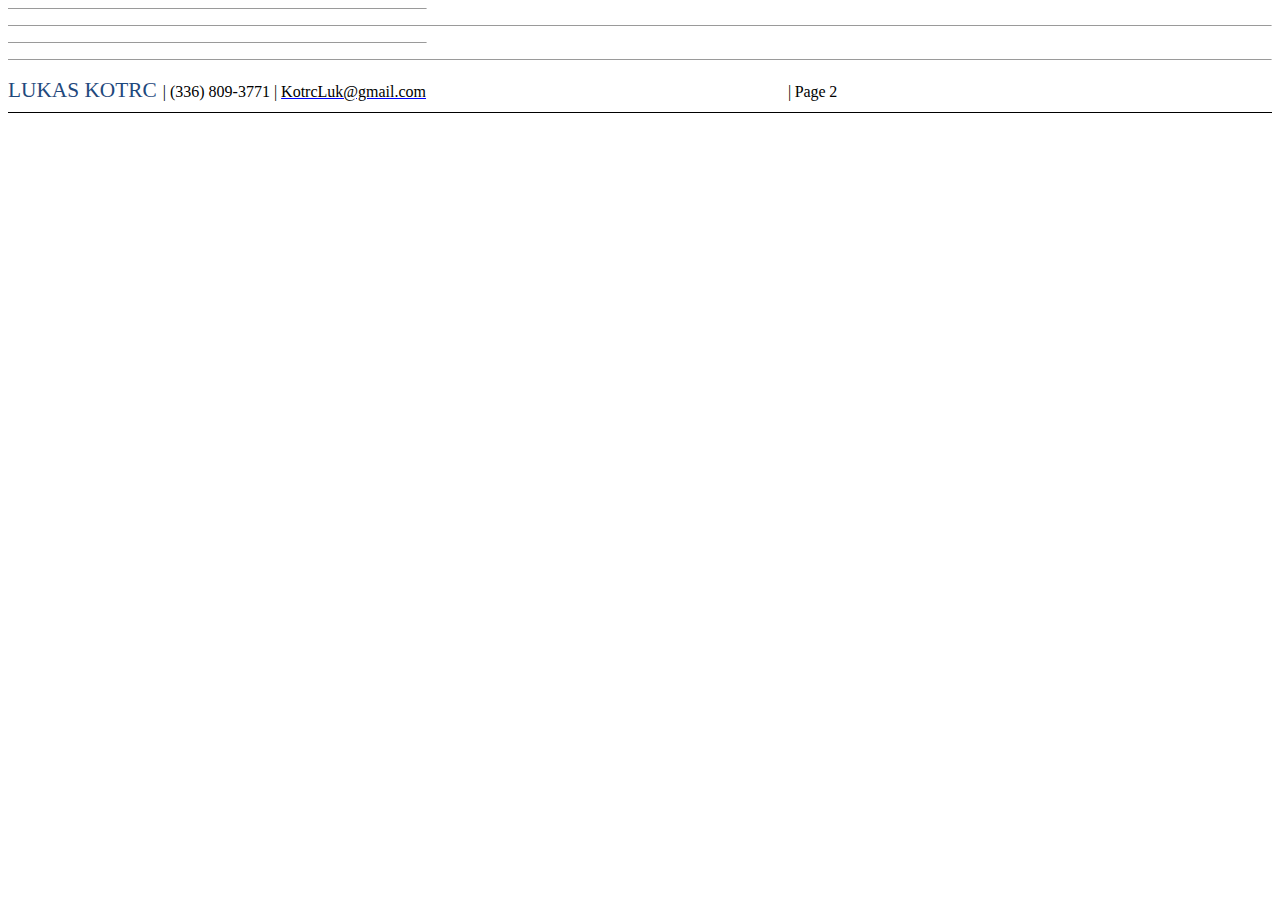
<file: assets/Lukas_K._Resume_EDITED_NOTED03.17.20_files/header.htm>
<html xmlns:v="urn:schemas-microsoft-com:vml"
xmlns:o="urn:schemas-microsoft-com:office:office"
xmlns:w="urn:schemas-microsoft-com:office:word"
xmlns:m="http://schemas.microsoft.com/office/2004/12/omml"
xmlns="http://www.w3.org/TR/REC-html40">

<head>
<meta http-equiv=Content-Type content="text/html; charset=windows-1252">
<meta name=ProgId content=Word.Document>
<meta name=Generator content="Microsoft Word 15">
<meta name=Originator content="Microsoft Word 15">
<link id=Main-File rel=Main-File
href="../Lukas_K._Resume_EDITED_NOTED03.17.20.htm">
<!--[if gte mso 9]><xml>
 <o:shapedefaults v:ext="edit" spidmax="2049"/>
</xml><![endif]-->
</head>

<body lang=EN-US link=blue vlink="#954F72">

<div style='mso-element:footnote-separator' id=fs>

<p class=MsoNormal style='margin-bottom:0in;margin-bottom:.0001pt;line-height:
normal'><span style='mso-special-character:footnote-separator'><![if !supportFootnotes]>

<hr align=left size=1 width="33%">

<![endif]></span></p>

</div>

<div style='mso-element:footnote-continuation-separator' id=fcs>

<p class=MsoNormal style='margin-bottom:0in;margin-bottom:.0001pt;line-height:
normal'><span style='mso-special-character:footnote-continuation-separator'><![if !supportFootnotes]>

<hr align=left size=1>

<![endif]></span></p>

</div>

<div style='mso-element:endnote-separator' id=es>

<p class=MsoNormal style='margin-bottom:0in;margin-bottom:.0001pt;line-height:
normal'><span style='mso-special-character:footnote-separator'><![if !supportFootnotes]>

<hr align=left size=1 width="33%">

<![endif]></span></p>

</div>

<div style='mso-element:endnote-continuation-separator' id=ecs>

<p class=MsoNormal style='margin-bottom:0in;margin-bottom:.0001pt;line-height:
normal'><span style='mso-special-character:footnote-continuation-separator'><![if !supportFootnotes]>

<hr align=left size=1>

<![endif]></span></p>

</div>

<div style='mso-element:header' id=h1>

<div style='mso-element:para-border-div;border:none;border-bottom:solid windowtext 1.0pt;
mso-border-bottom-alt:solid windowtext .5pt;padding:0in 0in 1.0pt 0in'>

<p class=MsoNormal style='margin-top:0in;margin-right:0in;margin-bottom:6.0pt;
margin-left:0in;text-indent:0in;line-height:normal;tab-stops:right 7.5in;
border:none;mso-border-bottom-alt:solid windowtext .5pt;padding:0in;mso-padding-alt:
0in 0in 1.0pt 0in'><span style='font-size:16.0pt;mso-ascii-font-family:Calibri;
mso-ascii-theme-font:minor-latin;mso-hansi-font-family:Calibri;mso-hansi-theme-font:
minor-latin;color:#1F497D'>LUKAS KOTRC</span><b style='mso-bidi-font-weight:
normal'><span style='font-size:18.0pt;mso-bidi-font-size:11.0pt;mso-ascii-font-family:
Calibri;mso-ascii-theme-font:minor-latin;mso-hansi-font-family:Calibri;
mso-hansi-theme-font:minor-latin;color:#1F497D'> </span></b><span
style='mso-ascii-font-family:Calibri;mso-ascii-theme-font:minor-latin;
mso-hansi-font-family:Calibri;mso-hansi-theme-font:minor-latin'>| (</span><span
style='mso-ascii-font-family:Calibri;mso-ascii-theme-font:minor-latin;
mso-hansi-font-family:Calibri;mso-hansi-theme-font:minor-latin;color:windowtext'>336)
809-3771 | </span><a href="mailto:KotrcLuk@gmail.com"><span style='mso-ascii-font-family:
Calibri;mso-ascii-theme-font:minor-latin;mso-hansi-font-family:Calibri;
mso-hansi-theme-font:minor-latin;color:windowtext'>KotrcLuk@gmail.com</span></a><span
style='mso-ascii-font-family:Calibri;mso-ascii-theme-font:minor-latin;
mso-hansi-font-family:Calibri;mso-hansi-theme-font:minor-latin;color:windowtext'>
</span><b style='mso-bidi-font-weight:normal'><span style='font-size:18.0pt;
mso-bidi-font-size:14.0pt;color:#1F497D;letter-spacing:-.1pt'><span
style='mso-tab-count:1'>������������������������������������������������������������ </span></span></b><span
style='mso-bidi-font-size:10.5pt;letter-spacing:-.1pt'>| Page </span><!--[if supportFields]><span
style='mso-bidi-font-size:10.5pt;letter-spacing:-.1pt'><span style='mso-element:
field-begin'></span><span style='mso-spacerun:yes'>�</span>PAGE<span
style='mso-spacerun:yes'>�� </span>\* MERGEFORMAT <span style='mso-element:
field-separator'></span></span><![endif]--><span style='mso-bidi-font-size:
10.5pt;letter-spacing:-.1pt'>2</span><!--[if supportFields]><span
style='mso-bidi-font-size:10.5pt;letter-spacing:-.1pt;mso-no-proof:yes'><span
style='mso-element:field-end'></span></span><![endif]--><span style='mso-ascii-font-family:
Calibri;mso-ascii-theme-font:minor-latin;mso-hansi-font-family:Calibri;
mso-hansi-theme-font:minor-latin'><o:p></o:p></span></p>

</div>

</div>

</body>

</html>
</file>
